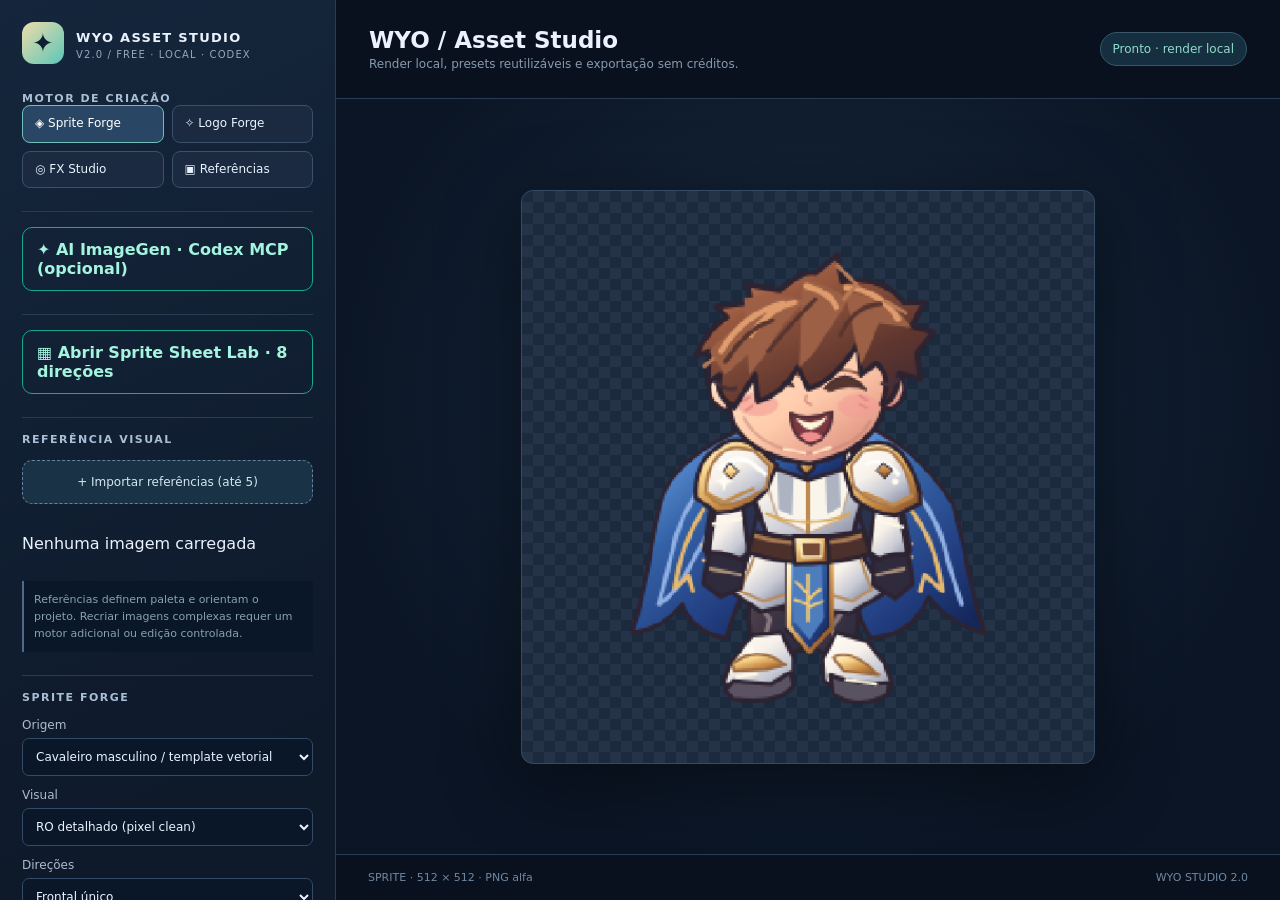
<file: WYO_Asset_Studio/index.html>
<!doctype html><html lang="pt-BR"><head><meta charset="utf-8"><meta name="viewport" content="width=device-width, initial-scale=1"><title>WYO Asset Studio v2.0</title><link rel="stylesheet" href="styles.css"></head>
<body><div class="shell">
<aside class="sidebar">
<header class="brand"><span class="brandicon">✦</span><span><b>WYO ASSET STUDIO</b><small>V2.0 / FREE · LOCAL · CODEX</small></span></header>
<p class="sectionlabel">MOTOR DE CRIAÇÃO</p>
<nav class="tabs" aria-label="Motores"><button type="button" class="active" data-tab="sprite">◈ Sprite Forge</button><button type="button" data-tab="logo">✧ Logo Forge</button><button type="button" data-tab="fx">◎ FX Studio</button><button type="button" data-tab="reference">▣ Referências</button></nav>
<section class="form-section"><a href="ai-imagegen.html" style="display:block;padding:12px 14px;border:1px solid #15a98e;border-radius:10px;color:#a4f4df;text-decoration:none;font-weight:700">✦ AI ImageGen · Codex MCP (opcional)</a></section>
<section class="form-section"><a href="sprite-sheet-lab.html" style="display:block;padding:12px 14px;border:1px solid #15a98e;border-radius:10px;color:#a4f4df;text-decoration:none;font-weight:700">▦ Abrir Sprite Sheet Lab · 8 direções</a></section>
<section class="form-section"><h3>REFERÊNCIA VISUAL</h3><label class="uploader">+ Importar referências (até 5)<input type="file" id="references" accept="image/png,image/jpeg,image/webp" multiple hidden></label><div class="ref-preview" id="refPreview"><span>Nenhuma imagem carregada</span></div><div class="note">Referências definem paleta e orientam o projeto. Recriar imagens complexas requer um motor adicional ou edição controlada.</div></section>
<section class="form-section" id="spriteFields">
<h3>SPRITE FORGE</h3>
<label>Origem<select id="spriteSource"><option value="template">Cavaleiro masculino / template vetorial</option><option value="image">Imagem recortada / pixelizada</option><option value="sheet">Montar sheet de frames importados</option></select></label>
<label>Visual<select id="spriteStyle"><option value="ro_detailed">RO detalhado (pixel clean)</option><option value="ro_classic">RO clássico (pixels maiores)</option><option value="vector">Anime clean vetorial</option></select></label>
<label>Direções<select id="directions"><option value="1">Frontal único</option><option value="4">4 direções — frames externos</option><option value="8">8 direções — frames externos</option></select></label>
<div id="frameField" hidden><label>Frames distintos na ordem do grid<input type="file" id="frames" accept="image/png,image/webp" multiple></label><small id="frameInfo">0 frames carregados</small><div class="note">1 imagem para cada ângulo. Não espelha, inventa ou duplica direções.</div></div>
<label>Recorte horizontal da referência <output id="cropLabel">Inteira</output><input id="crop" type="range" min="0" max="2" value="0" step="1"></label>
<label>Remover fundo<select id="removeBg"><option value="off">Usar alfa original</option><option value="white">Branco (tolerância)</option><option value="black">Preto (tolerância)</option></select></label>
<label>Fidelidade dos pixels<select id="pixelSize"><option value="1">Nítido · 1x</option><option value="2" selected>Detalhado · 2x</option><option value="3">Pixel Art · 3x</option><option value="4">Clássico · 4x</option></select></label>
</section>
<section class="form-section" id="logoFields" hidden><h3>LOGO FORGE</h3><label>Texto principal<input id="logoText" type="text" maxlength="26" value="World Yggdrasil"></label><label>Subtítulo<input id="logoSub" type="text" maxlength="20" value="ONLINE"></label><label>Identidade<select id="logoPreset"><option value="fantasy">Fantasia · Ouro/Esmeralda</option><option value="celestial">Celestial · Azul/Ouro</option><option value="silver">Prata · Minimalista</option></select></label><label><input id="logoMascot" type="checkbox" checked> Mascote slime</label><label><input id="logoWings" type="checkbox" checked> Ornamentos laterais</label><div class="note">Logo original por texto e formas. Para reproduzir lettering específico, importar arte vetorial editável.</div></section>
<section class="form-section" id="fxFields" hidden><h3>FX STUDIO</h3><label>Tipo de efeito<select id="fxType"><option value="rift">Fenda dimensional</option><option value="portal">Portal mágico</option><option value="rune">Selo rúnico</option></select></label><label>Intensidade<input type="range" id="fxIntensity" min="1" max="100" value="74"></label><label>Seed<input type="number" id="seed" min="1" value="27570"></label></section>
<section class="form-section" id="refFields" hidden><h3>REFERENCE LAB</h3><p class="note">Recorte visual, remoção simples de fundo e extração de cores locais. Não infere anatomia oculta nem recria automaticamente roupas, letras ou perspectivas.</p><button id="analyzeBtn" class="secondary" type="button">Analisar paleta</button><div id="swatches" class="swatches"></div></section>
<section class="form-section"><h3>EXPORTAÇÃO</h3><label>Dimensões<select id="size"><option value="256">256 × 256</option><option value="512" selected>512 × 512</option><option value="1024">1024 × 1024</option><option value="2048">2048 × 2048</option></select></label><label>Fundo<select id="background"><option value="transparent">PNG transparente</option><option value="white">Branco</option><option value="dark">Escuro</option></select></label><button class="primary" type="button" id="renderBtn">✦ Gerar prévia</button><div class="buttons"><button type="button" id="savePNG">↓ PNG</button><button type="button" id="saveProject">↓ Projeto JSON</button></div><div class="buttons"><button type="button" id="openProject">↑ Abrir JSON</button><button type="button" id="copyCodex">Copiar para Codex</button></div><input type="file" id="jsonInput" accept="application/json,.json" hidden></section>
</aside>
<main class="workspace"><header class="workspacehead"><div><h1>WYO / Asset Studio</h1><p>Render local, presets reutilizáveis e exportação sem créditos.</p></div><div class="status" id="status">Pronto para gerar</div></header><div class="canvasarea"><div class="canvaswrap"><canvas id="artboard" width="512" height="512" aria-label="Prévia do asset"></canvas></div></div><footer class="foot"><span id="desc">Sprite frontal · Ragnarok-like · PNG alfa</span><span>WYO STUDIO 2.0</span></footer></main>
</div>
<script src="scripts/template-data.js"></script><script src="scripts/engines/sprite.js"></script><script src="scripts/engines/logo.js"></script><script src="scripts/engines/fx.js"></script><script src="scripts/main.js"></script></body></html>
</file>
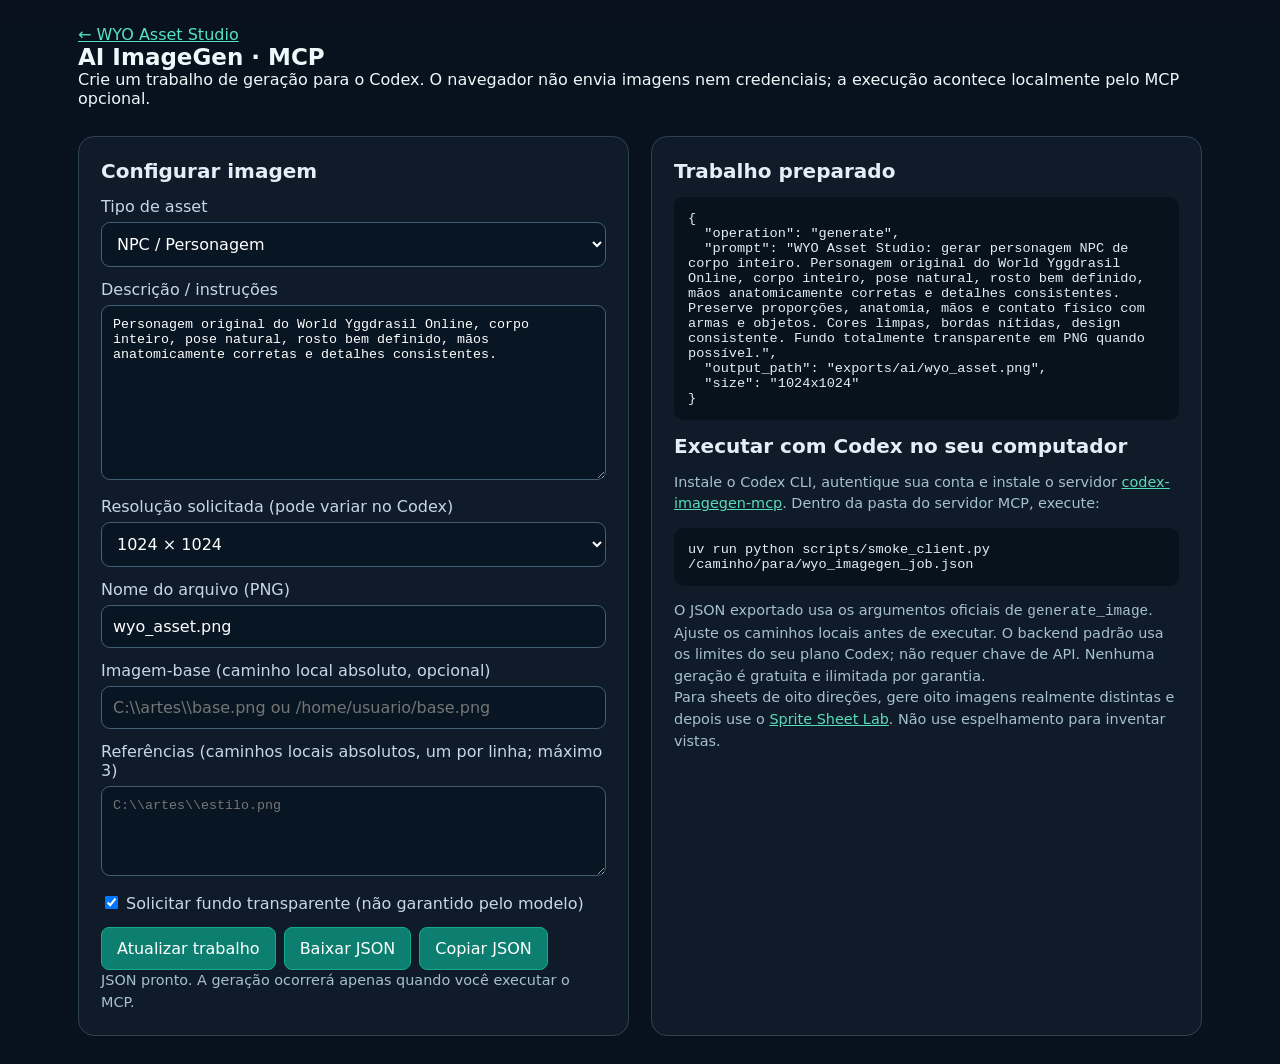
<file: WYO_Asset_Studio/ai-imagegen.html>
<!doctype html>
<html lang="pt-BR"><head><meta charset="utf-8"><meta name="viewport" content="width=device-width,initial-scale=1">
<title>WYO Asset Studio — AI ImageGen</title><link rel="stylesheet" href="styles.css">
<style>
.ai-shell{max-width:1180px;margin:auto;padding:28px;display:grid;grid-template-columns:minmax(280px,1fr) minmax(310px,1fr);gap:22px}
.ai-panel{background:#101b2a;border:1px solid #2c4253;border-radius:16px;padding:22px;color:#e3eff7}
.ai-panel h2{font-size:1.25rem;margin:0 0 14px}.ai-panel label{display:block;margin:13px 0 6px;color:#c5d8e4}
.ai-panel input,.ai-panel select,.ai-panel textarea{box-sizing:border-box;width:100%;background:#081522;border:1px solid #416073;border-radius:9px;padding:11px;color:#fff}
.ai-panel textarea{min-height:175px;resize:vertical}.ai-panel button,.ai-panel a.ai-button{display:inline-block;cursor:pointer;border-radius:8px;border:1px solid #13ac8a;background:#0d7f70;color:white;padding:11px 15px;margin:8px 8px 0 0;text-decoration:none}
.ai-panel .muted{color:#a5c0ce;font-size:.9rem;line-height:1.5}.ai-panel pre{white-space:pre-wrap;overflow-wrap:anywhere;max-height:370px;overflow:auto;background:#07121d;padding:14px;border-radius:9px;font-size:.85rem}
.ai-head{max-width:1180px;margin:25px auto 0;padding:0 28px;color:#edf8fa}.ai-head a{color:#55e2c0}
@media(max-width:780px){.ai-shell{grid-template-columns:1fr;padding:14px}.ai-head{padding:0 14px}}
</style></head><body style="background:#08121f;color:#e3eff7">
<header class="ai-head"><a href="index.html">← WYO Asset Studio</a><h1>AI ImageGen · MCP</h1><p>Crie um trabalho de geração para o Codex. O navegador não envia imagens nem credenciais; a execução acontece localmente pelo MCP opcional.</p></header>
<main class="ai-shell"><section class="ai-panel"><h2>Configurar imagem</h2>
<label for="kind">Tipo de asset</label><select id="kind"><option value="npc">NPC / Personagem</option><option value="monster">Monstro</option><option value="cutin">Cutin</option><option value="icon">Ícone</option><option value="logo">Logo</option><option value="loading">Loading</option><option value="fx">Efeito visual</option></select>
<label for="description">Descrição / instruções</label><textarea id="description" placeholder="Descreva o personagem, pose, detalhes, roupas, armas e cores..."></textarea>
<label for="size">Resolução solicitada (pode variar no Codex)</label><select id="size"><option value="1024x1024">1024 × 1024</option><option value="1536x1024">1536 × 1024</option><option value="1024x1536">1024 × 1536</option></select>
<label for="filename">Nome do arquivo (PNG)</label><input id="filename" value="wyo_asset.png" maxlength="90">
<label for="base">Imagem-base (caminho local absoluto, opcional)</label><input id="base" placeholder="C:\\artes\\base.png ou /home/usuario/base.png">
<label for="refs">Referências (caminhos locais absolutos, um por linha; máximo 3)</label><textarea id="refs" style="min-height:90px" placeholder="C:\\artes\\estilo.png"></textarea>
<label><input type="checkbox" id="transparent" checked style="width:auto"> Solicitar fundo transparente (não garantido pelo modelo)</label>
<button type="button" id="build">Atualizar trabalho</button><button type="button" id="save">Baixar JSON</button><button type="button" id="copy">Copiar JSON</button>
<p class="muted" id="message" role="status" aria-live="polite">Nenhum arquivo é enviado ou gerado automaticamente.</p></section>
<section class="ai-panel"><h2>Trabalho preparado</h2><pre id="preview"></pre>
<h2>Executar com Codex no seu computador</h2>
<p class="muted">Instale o Codex CLI, autentique sua conta e instale o servidor <a href="https://github.com/vitorvls/codex-imagegen-mcp" target="_blank" rel="noopener noreferrer" style="color:#59dcb9">codex-imagegen-mcp</a>. Dentro da pasta do servidor MCP, execute:</p>
<pre>uv run python scripts/smoke_client.py /caminho/para/wyo_imagegen_job.json</pre>
<p class="muted">O JSON exportado usa os argumentos oficiais de <code>generate_image</code>. Ajuste os caminhos locais antes de executar. O backend padrão usa os limites do seu plano Codex; não requer chave de API. Nenhuma geração é gratuita e ilimitada por garantia.</p>
<p class="muted">Para sheets de oito direções, gere oito imagens realmente distintas e depois use o <a href="sprite-sheet-lab.html" style="color:#59dcb9">Sprite Sheet Lab</a>. Não use espelhamento para inventar vistas.</p>
</section></main>
<script>
(function(){'use strict';
const $=id=>document.getElementById(id),kinds={npc:'personagem NPC de corpo inteiro',monster:'monstro de corpo inteiro',cutin:'cutin de personagem',icon:'ícone de item',logo:'logotipo original',loading:'ilustração de tela de carregamento',fx:'efeito visual'};
function args(){const name=$('filename').value.trim();if(!/^[a-zA-Z0-9_-]+\.png$/.test(name))throw Error('Use um nome simples terminado em .png, sem pastas.');const ref=$('refs').value.split(/\r?\n/).map(s=>s.trim()).filter(Boolean);if(ref.length>3)throw Error('Máximo: três referências.');const prompt=$('description').value.trim();if(!prompt)throw Error('Descreva o asset antes de exportar.');return {operation:'generate',prompt:'WYO Asset Studio: gerar '+kinds[$('kind').value]+'. '+prompt+' Preserve proporções, anatomia, mãos e contato físico com armas e objetos. Cores limpas, bordas nítidas, design consistente. '+($('transparent').checked?'Fundo totalmente transparente em PNG quando possível.':'Usar o fundo descrito.'),output_path:'exports/ai/'+name,size:$('size').value,...($('base').value.trim()?{base_image:$('base').value.trim()}:{}),...(ref.length?{reference_images:ref}:{})};}
function update(){try{const payload=args();$('preview').textContent=JSON.stringify(payload,null,2);$('message').textContent='JSON pronto. A geração ocorrerá apenas quando você executar o MCP.';return payload}catch(e){$('preview').textContent='';$('message').textContent=e.message;return null}}
$('build').onclick=update;
$('save').onclick=()=>{const payload=update();if(!payload)return;const blob=new Blob([JSON.stringify(payload,null,2)],{type:'application/json'}),url=URL.createObjectURL(blob),a=document.createElement('a');a.href=url;a.download='wyo_imagegen_job.json';document.body.append(a);a.click();a.remove();setTimeout(()=>URL.revokeObjectURL(url),2000)};
$('copy').onclick=async()=>{const payload=update();if(!payload)return;try{await navigator.clipboard.writeText(JSON.stringify(payload,null,2));$('message').textContent='JSON copiado.'}catch(e){$('message').textContent='Não foi possível copiar; use Baixar JSON.'}};
$('description').value='Personagem original do World Yggdrasil Online, corpo inteiro, pose natural, rosto bem definido, mãos anatomicamente corretas e detalhes consistentes.';
update();
})();
</script></body></html>
</file>
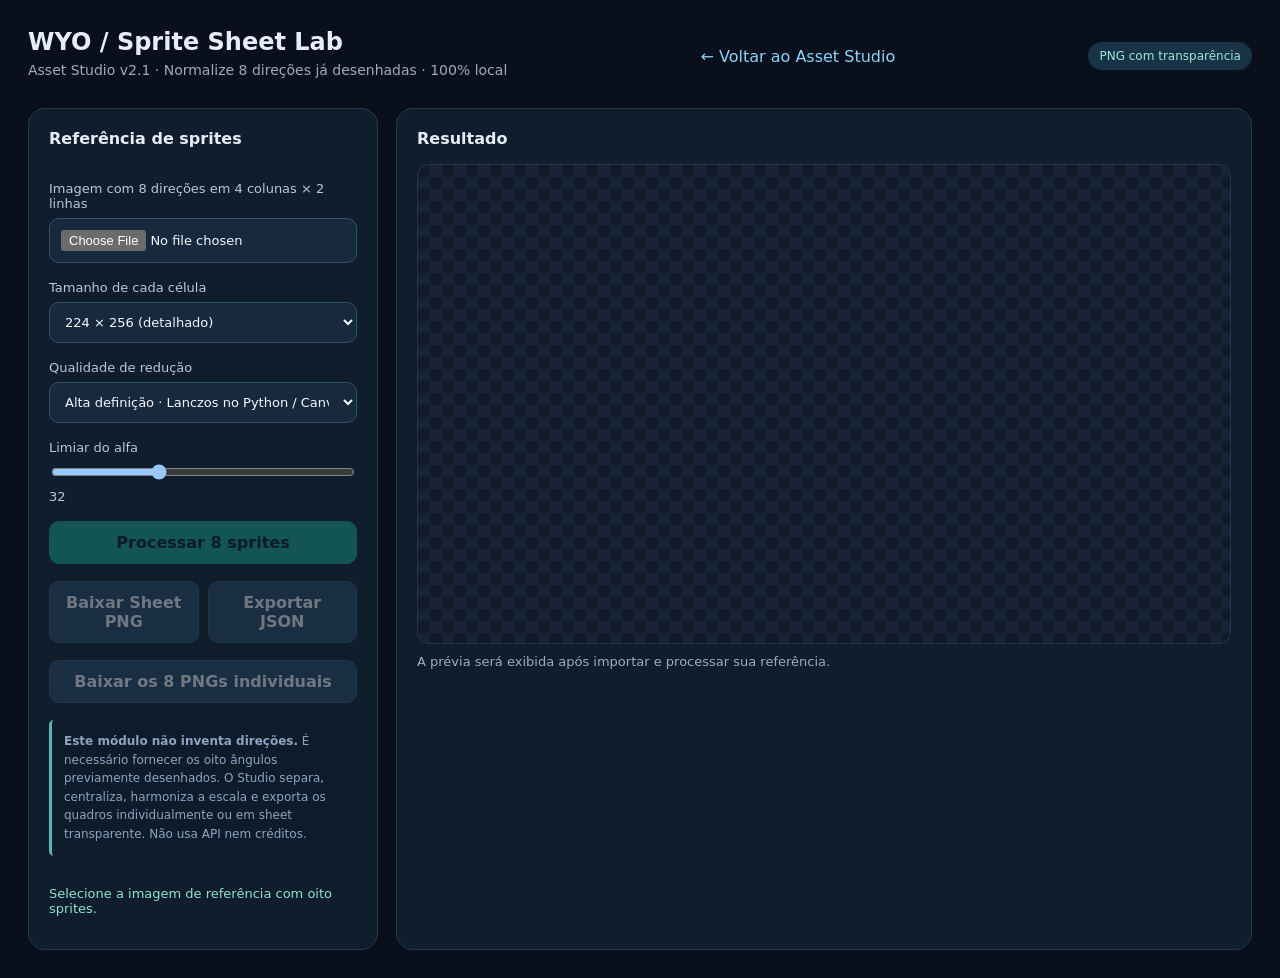
<file: WYO_Asset_Studio/sprite-sheet-lab.html>
<!doctype html>
<html lang="pt-BR">
<head>
<meta charset="utf-8"><meta name="viewport" content="width=device-width,initial-scale=1">
<title>WYO Asset Studio v2.1 — Sprite Sheet Lab</title>
<style>
:root{font-family:Inter,system-ui,'Segoe UI',sans-serif;color:#e7edf8;background:#0a101b;color-scheme:dark}
*{box-sizing:border-box}body{margin:0}button,input,select{font:inherit}a{color:#88d3fd;text-decoration:none}
.wrap{max-width:1500px;margin:auto;padding:28px}.top{display:flex;align-items:center;justify-content:space-between;gap:15px;margin-bottom:24px}.top p{color:#9cacbe;margin:6px 0;font-size:14px}h1{font-size:24px;margin:0}h2{font-size:16px;margin:0 0 16px}.pill{padding:7px 11px;border-radius:20px;background:#183345;color:#9de7d8;font-size:12px}
.columns{display:grid;grid-template-columns:minmax(280px,350px) minmax(0,1fr);gap:18px}.panel{background:#101d2d;border:1px solid #263a4e;border-radius:17px;padding:20px}.controls{display:grid;gap:17px}.field{display:grid;gap:7px;font-size:13px;color:#b9c7dc}.field input[type=file],.field select{width:100%;background:#17293c;border:1px solid #36506a;border-radius:10px;padding:11px;color:#f5f8ff}.btn{background:#284765;border:1px solid #3d5a74;border-radius:10px;color:#fff;padding:11px 13px;cursor:pointer;font-weight:650}.btn.primary{background:#15a98e;border-color:#15a98e;color:#061b1c}.btn:disabled{opacity:.4;cursor:not-allowed}.buttons{display:grid;grid-template-columns:1fr 1fr;gap:9px}.note{color:#8fa4bf;font-size:12px;line-height:1.55;background:#0d1b2b;padding:12px;border-left:3px solid #58b4b5;border-radius:5px}.previewZone{background:#111a29;border-radius:12px;min-height:360px;display:grid;place-items:center;overflow:auto;border:1px solid #22354a;padding:16px;background-image:linear-gradient(45deg,#192337 25%,transparent 25%),linear-gradient(-45deg,#192337 25%,transparent 25%),linear-gradient(45deg,transparent 75%,#192337 75%),linear-gradient(-45deg,transparent 75%,#192337 75%);background-size:24px 24px;background-position:0 0,0 12px,12px -12px,-12px 0}canvas{max-width:100%;height:auto;image-rendering:auto}.frameGrid{display:grid;grid-template-columns:repeat(4,minmax(0,1fr));gap:8px;margin-top:14px}.frameGrid .frame{background:#132237;border-radius:10px;padding:5px 5px 8px;text-align:center;font-size:11px;color:#9eb0c3}.frame canvas{max-width:100%;display:block;margin:auto}.status{color:#8fe5cd;font-size:13px;min-height:20px}.muted{color:#9dacbf;font-size:13px;margin:10px 0 0}@media(max-width:850px){.columns{grid-template-columns:1fr}.wrap{padding:13px}.top{flex-wrap:wrap}.frameGrid{grid-template-columns:repeat(2,minmax(0,1fr))}}
</style>
</head>
<body><div class="wrap">
<div class="top"><div><h1>WYO / Sprite Sheet Lab</h1><p>Asset Studio v2.1 · Normalize 8 direções já desenhadas · 100% local</p></div><a href="index.html">← Voltar ao Asset Studio</a><span class="pill">PNG com transparência</span></div>
<div class="columns">
<aside class="panel controls">
<h2>Referência de sprites</h2>
<label class="field">Imagem com 8 direções em 4 colunas × 2 linhas<input id="source" type="file" accept="image/png,image/webp,image/jpeg"></label>
<label class="field">Tamanho de cada célula<select id="tile"><option value="192x240">192 × 240</option><option value="224x256" selected>224 × 256 (detalhado)</option><option value="256x320">256 × 320</option></select></label>
<label class="field">Qualidade de redução<select id="quality"><option value="high" selected>Alta definição · Lanczos no Python / Canvas no navegador</option><option value="pixel">Pixel art · pixels definidos</option></select></label>
<label class="field">Limiar do alfa<input id="alpha" type="range" min="1" max="90" step="1" value="32"><output id="alphaOut">32</output></label>
<button class="btn primary" id="generate" disabled>Processar 8 sprites</button>
<div class="buttons"><button class="btn" id="saveSheet" disabled>Baixar Sheet PNG</button><button class="btn" id="saveJSON" disabled>Exportar JSON</button></div>
<button class="btn" id="downloadFrames" disabled>Baixar os 8 PNGs individuais</button>
<div class="note"><strong>Este módulo não inventa direções.</strong> É necessário fornecer os oito ângulos previamente desenhados. O Studio separa, centraliza, harmoniza a escala e exporta os quadros individualmente ou em sheet transparente. Não usa API nem créditos.</div>
<p class="status" id="status">Selecione a imagem de referência com oito sprites.</p>
</aside>
<section class="panel"><h2>Resultado</h2><div class="previewZone"><canvas id="result" width="896" height="512"></canvas></div><p class="muted" id="info">A prévia será exibida após importar e processar sua referência.</p><div class="frameGrid" id="frames"></div></section>
</div></div>
<script>
'use strict';
const $=id=>document.getElementById(id);let input=null, generated=[], meta=null;
const labels=['Frente','Diagonal frente esquerda','Lado esquerdo','Diagonal trás esquerda','Trás','Diagonal trás direita','Lado direito','Diagonal frente direita'];
const tr=document.createElement('canvas'); const tctx=tr.getContext('2d',{willReadFrequently:true});
function status(msg){$('status').textContent=msg}
$('alpha').addEventListener('input',()=>{$('alphaOut').value=$('alpha').value});
$('source').addEventListener('change',async e=>{
 const file=e.target.files?.[0];if(!file)return;
 try{const im=new Image();const url=URL.createObjectURL(file);await new Promise((ok,no)=>{im.onload=ok;im.onerror=no;im.src=url});
 input=im;tr.width=im.naturalWidth;tr.height=im.naturalHeight;tctx.clearRect(0,0,tr.width,tr.height);tctx.drawImage(im,0,0);URL.revokeObjectURL(url);$('generate').disabled=false;status('Referência carregada: '+file.name)}catch{status('Não foi possível abrir a referência.')} });
function smooth(a,index){let v=0;for(let j=-2;j<=2;j++)v+=a[Math.max(0,Math.min(a.length-1,index+j))];return v}
function findCut(profile,target,search){const a=Math.max(2,target-search),b=Math.min(profile.length-3,target+search);let min=Infinity;for(let x=a;x<=b;x++)min=Math.min(min,smooth(profile,x));let groups=[],from=null;for(let x=a;x<=b+1;x++){const zero=x<=b && smooth(profile,x)<=min+.001;if(zero&&from===null)from=x;if(!zero&&from!==null){groups.push(Math.round((from+x-1)/2));from=null}}return groups.reduce((best,x)=>Math.abs(x-target)<Math.abs(best-target)?x:best,target)}
function projections(data,w,h,axis,rect,thr){const [x0,y0,x1,y1]=rect;const n=axis==='x'?w:h,proj=new Float64Array(n);for(let y=y0;y<y1;y++)for(let x=x0;x<x1;x++)if(data[(y*w+x)*4+3]>thr)proj[axis==='x'?x:y]++;return proj}
function nonemptyAlpha(data,srcW,rect,threshold){let minx=Infinity,miny=Infinity,maxx=-1,maxy=-1;const [x0,y0,x1,y1]=rect;for(let y=y0;y<y1;y++)for(let x=x0;x<x1;x++)if(data[(y*srcW+x)*4+3]>threshold){minx=Math.min(minx,x);miny=Math.min(miny,y);maxx=Math.max(maxx,x);maxy=Math.max(maxy,y)}if(maxx<0)throw Error('Um dos quadros está vazio.');return [Math.max(x0,minx-2),Math.max(y0,miny-2),Math.min(x1,maxx+3),Math.min(y1,maxy+3)]}
function createCanvas(w,h){const c=document.createElement('canvas');c.width=w;c.height=h;return c}
function saveData(data,name){const a=document.createElement('a');a.href=data;a.download=name;document.body.appendChild(a);a.click();a.remove()}
function reset(){generated=[];meta=null;$('frames').replaceChildren();for(let b of ['saveSheet','saveJSON','downloadFrames'])$(b).disabled=true}
function generate(){if(!input)return;reset();try{
 const w=tr.width,h=tr.height,px=tctx.getImageData(0,0,w,h).data,thr=+$('alpha').value,[tileW,tileH]=$('tile').value.split('x').map(Number),quality=$('quality').value;
 const yp=projections(px,w,h,'y',[0,0,w,h],thr),ycut=findCut(yp,Math.round(h/2),Math.round(h/10)),yb=[0,ycut,h];
 const sheet=$('result');sheet.width=tileW*4;sheet.height=tileH*2;let c=sheet.getContext('2d');c.clearRect(0,0,sheet.width,sheet.height);let records=[];
 for(let row=0;row<2;row++){
  const yy0=yb[row],yy1=yb[row+1],xp=projections(px,w,h,'x',[0,yy0,w,yy1],thr),xb=[0];for(let j=1;j<4;j++)xb.push(findCut(xp,Math.round(j*w/4),Math.round(w/20)));xb.push(w);
  for(let col=0;col<4;col++){
   const i=row*4+col,b=nonemptyAlpha(px,w,[xb[col],yy0,xb[col+1],yy1],12),bw=b[2]-b[0],bh=b[3]-b[1],scale=Math.min((tileW-18)/bw,(tileH-16)/bh),dw=Math.max(1,Math.floor(bw*scale)),dh=Math.max(1,Math.floor(bh*scale));
   const cell=createCanvas(tileW,tileH),cc=cell.getContext('2d');cc.imageSmoothingEnabled=quality==='high';cc.imageSmoothingQuality='high';let ox=Math.floor((tileW-dw)/2),oy=tileH-8-dh;
   if(quality==='pixel'){const s=createCanvas(Math.max(1,Math.floor(dw/2)),Math.max(1,Math.floor(dh/2)));s.getContext('2d').drawImage(tr,...b.slice(0,2),bw,bh,0,0,s.width,s.height);cc.imageSmoothingEnabled=false;cc.drawImage(s,ox,oy,dw,dh)}
   else cc.drawImage(tr,b[0],b[1],bw,bh,ox,oy,dw,dh);
   c.drawImage(cell,col*tileW,row*tileH);generated.push(cell);
   records.push({index:i+1,direction:labels[i],source_bbox:b,sheet_cell:[col,row],size:[tileW,tileH]});
   const wrapper=document.createElement('div');wrapper.className='frame';wrapper.appendChild(cell);let caption=document.createElement('span');caption.textContent=(i+1)+' · '+labels[i];wrapper.appendChild(caption);$('frames').appendChild(wrapper)
  }
 }
 meta={format:'WYO-ASSET-STUDIO',version:2,module:'sprite-sheet-lab',operation:'extract_normalize_existing_frames',rows:2,columns:4,background:'transparent',dimensions:[sheet.width,sheet.height],reference:'Local image supplied by user; original viewpoints not generated by this module',frames:records};
 ['saveSheet','saveJSON','downloadFrames'].forEach(id=>$(id).disabled=false);
 $('info').textContent=`${sheet.width} × ${sheet.height} · 8 imagens, 2 linhas × 4 colunas · PNG RGBA`;
 status('Processamento concluído pelo WYO Asset Studio.');
 }catch(e){reset();status('Erro: '+e.message)}}
$('generate').addEventListener('click',generate);
$('saveSheet').addEventListener('click',()=>saveData($('result').toDataURL('image/png'),'WYO_NPC_8_Direcoes.png'));
$('saveJSON').addEventListener('click',()=>{const blob=new Blob([JSON.stringify(meta,null,2)],{type:'application/json'});const url=URL.createObjectURL(blob);saveData(url,'WYO_sprite_sheet_project.json');setTimeout(()=>URL.revokeObjectURL(url),1500)});
$('downloadFrames').addEventListener('click',()=>{generated.forEach((canvas,i)=>setTimeout(()=>saveData(canvas.toDataURL('image/png'),String(i+1).padStart(2,'0')+'_'+labels[i].toLowerCase().replaceAll(' ','_')+'.png'),i*250))});
</script>
</body></html>
</file>
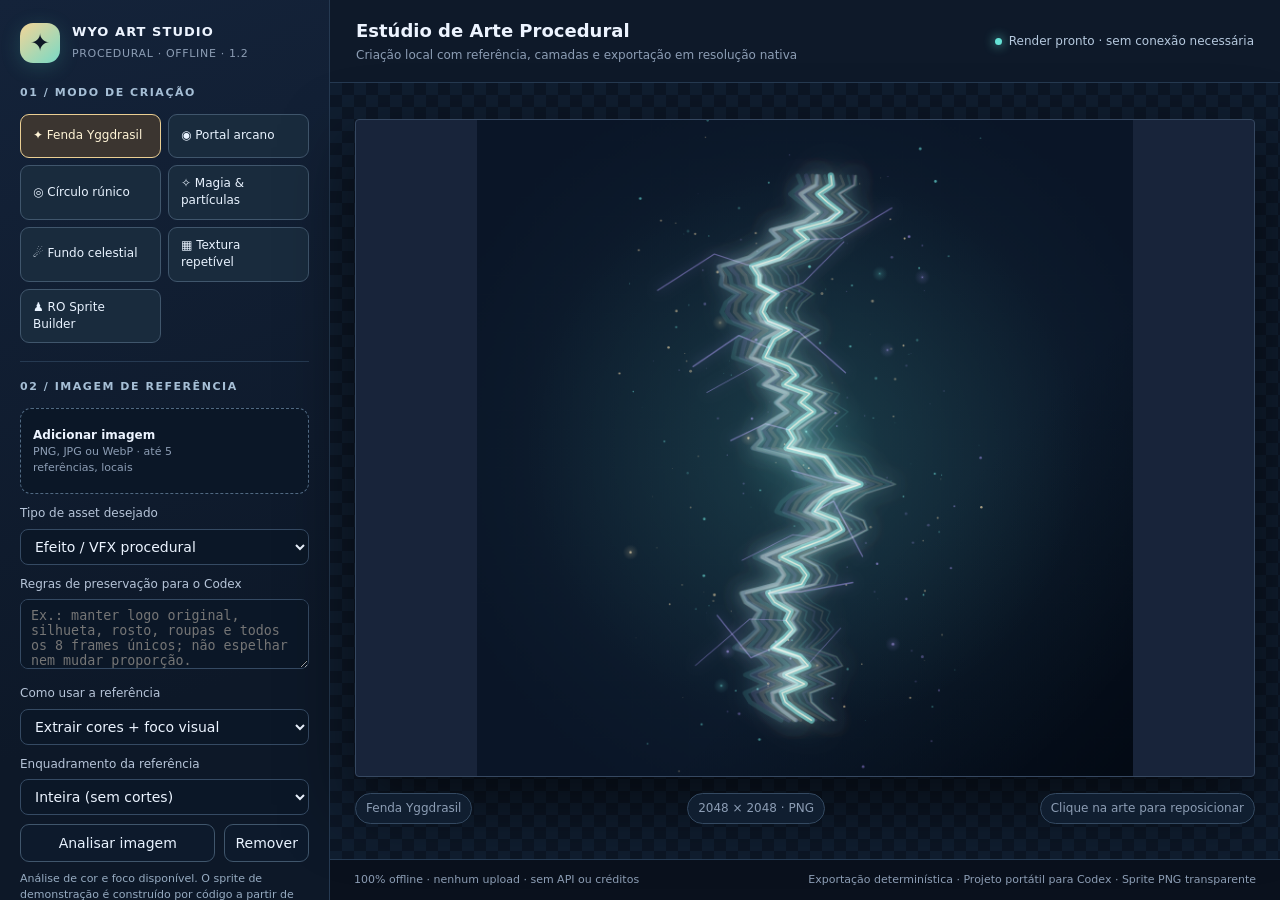
<file: WYO_Procedural_Studio/gerador.html>
<!DOCTYPE html>
<html lang="pt-BR">
<head>
<meta charset="utf-8"><meta name="viewport" content="width=device-width,initial-scale=1">
<title>WYO Procedural Art Studio</title>
<style>
:root{color-scheme:dark;--bg:#0a111d;--panel:#111c2c;--panel2:#172437;--line:#263a52;--muted:#8c9db4;--text:#edf4ff;--gold:#eccb87;--teal:#65e1d5}
*{box-sizing:border-box}body{margin:0;background:var(--bg);font:14px/1.45 Inter,system-ui,Segoe UI,Arial,sans-serif;color:var(--text)}button,input,select{font:inherit}button{cursor:pointer}button:focus-visible,input:focus-visible,select:focus-visible{outline:2px solid var(--teal);outline-offset:2px}
.app{display:grid;grid-template-columns:minmax(290px,330px) minmax(0,1fr);min-height:100vh}
.sidebar{padding:23px 20px 28px;background:linear-gradient(160deg,#14233a,#0d1828 75%);border-right:1px solid var(--line);height:100vh;overflow:auto}
.brand{display:flex;align-items:center;gap:12px;margin-bottom:22px}.brandmark{display:grid;place-items:center;width:40px;height:40px;border-radius:13px;color:#0e1826;font-size:24px;background:linear-gradient(140deg,#f3d597,#78d9c5);box-shadow:0 4px 20px #50ccb533}
.brand strong{display:block;letter-spacing:.08em;font-size:13px}.brand small{color:var(--muted);font-size:11px;letter-spacing:.06em}
.section{border-top:1px solid var(--line);padding-top:17px;margin-top:18px}.section h3{font-size:11px;letter-spacing:.14em;color:#a6bfd6;margin:0 0 13px;text-transform:uppercase}
label.field{display:block;color:#b6c4d8;font-size:12px;margin:11px 0 6px}.row{display:flex;align-items:center;gap:9px}.row>*{min-width:0}
select,textarea,input[type=number],input[type=text]{width:100%;min-height:36px;background:#0b1727;color:#ecf4ff;border:1px solid #354a63;border-radius:8px;padding:8px 10px}textarea{resize:vertical;min-height:70px}input[type=range]{width:100%;accent-color:var(--teal)}input[type=color]{width:100%;height:35px;cursor:pointer;background:none;border:1px solid #354a63;border-radius:7px;padding:3px}
.control{display:grid;grid-template-columns:1fr 40px;gap:8px;align-items:center;margin-top:10px}.control span{font-size:12px;color:#c3d1e1}.control output{font-size:12px;text-align:right;color:var(--gold);font-variant-numeric:tabular-nums}.control input{grid-column:1/-1;margin-top:-3px}
button{border:1px solid #40566c;background:#192b3d;color:#e9f3ff;border-radius:9px;padding:9px 12px;transition:.16s}button:hover{background:#274158;border-color:#7cb4b8}.primary{background:linear-gradient(120deg,#c5a767,#f2d69b);border-color:#f8dc9e;color:#162036;font-weight:750}.primary:hover{background:linear-gradient(120deg,#dec183,#ffe9bb)}.ghost{background:#0d1a2c}.mini{padding:8px 10px;white-space:nowrap}
.presetgrid{display:grid;grid-template-columns:repeat(2,1fr);gap:7px}.preset{min-height:44px;text-align:left;font-size:12px}.preset.active{border-color:#ebcf93;background:#3b3530;color:#fff4d6}
.refbox{position:relative;border:1px dashed #506982;border-radius:11px;background:#0b1727;min-height:86px;padding:12px;display:flex;gap:10px;align-items:center;cursor:pointer}.refbox:hover{border-color:var(--teal)}.refbox img{width:64px;height:58px;object-fit:contain;border-radius:5px;background:#1c2d42}.refbox strong{display:block;font-size:12px}.refbox small{color:var(--muted);font-size:11px;display:block;word-break:break-word;max-width:175px}.refbox input{position:absolute;inset:0;opacity:0;cursor:pointer;width:100%}
.swatches{display:grid;grid-template-columns:repeat(4,1fr);gap:9px}.swatches span{display:block;text-align:center;color:#b4c8dd;font-size:10px;margin-top:3px}.notice{color:#96abc1;font-size:11px;margin:9px 0 0}.sideactions{display:grid;gap:8px;margin-top:19px}.sideactions .row>*{flex:1}
.main{display:flex;flex-direction:column;min-width:0;min-height:100vh}.topbar{display:flex;flex-wrap:wrap;gap:16px;align-items:center;justify-content:space-between;border-bottom:1px solid var(--line);padding:18px 26px;background:#0e1929}.topbar h1{font-size:18px;margin:0;font-weight:620}.topbar p{font-size:12px;margin:3px 0 0;color:var(--muted)}.status{display:flex;align-items:center;gap:7px;color:#b6c9de;font-size:12px}.dot{width:7px;height:7px;border-radius:50%;background:var(--teal);box-shadow:0 0 11px var(--teal)}
.workspace{flex:1;display:flex;flex-direction:column;align-items:center;justify-content:center;padding:25px;gap:16px;background-image:linear-gradient(45deg,#0c1625 25%,transparent 25%),linear-gradient(-45deg,#0c1625 25%,transparent 25%),linear-gradient(45deg,transparent 75%,#0c1625 75%),linear-gradient(-45deg,transparent 75%,#0c1625 75%);background-size:24px 24px;background-position:0 0,0 12px,12px -12px,-12px 0;background-color:#101e30}
.artframe{width:min(100%,1080px);display:grid;place-items:center;min-height:200px;max-height:calc(100vh - 240px);box-shadow:0 28px 70px #0009;border:1px solid #364861;overflow:hidden;border-radius:4px;background:#18243a}
canvas{width:100%;max-height:calc(100vh - 244px);object-fit:contain;display:block;cursor:crosshair;touch-action:manipulation}
.workbottom{width:min(100%,1080px);display:flex;justify-content:space-between;flex-wrap:wrap;gap:8px;color:var(--muted);font-size:12px}.badge{display:inline-flex;align-items:center;gap:6px;padding:6px 10px;border:1px solid #344961;background:#101e30;border-radius:20px}
.footer{padding:12px 24px;border-top:1px solid var(--line);color:var(--muted);font-size:11px;display:flex;justify-content:space-between;gap:12px}
@media(max-width:780px){.app{display:block}.sidebar{height:auto;overflow:visible}.main{min-height:65vh}.workspace{padding:15px}.artframe,canvas{max-height:72vh}.topbar{padding:16px}}
</style>
</head>
<body>
<div class="app">
 <aside class="sidebar">
  <div class="brand"><div class="brandmark">✦</div><div><strong>WYO ART STUDIO</strong><small>PROCEDURAL · OFFLINE · 1.2</small></div></div>
  <div class="section" style="border-top:0;padding-top:0;margin-top:0"><h3>01 / Modo de criação</h3>
   <div class="presetgrid" id="presets">
    <button class="preset active" data-mode="rift">✦ Fenda Yggdrasil</button><button class="preset" data-mode="portal">◉ Portal arcano</button>
    <button class="preset" data-mode="rune">◎ Círculo rúnico</button><button class="preset" data-mode="magic">✧ Magia & partículas</button>
    <button class="preset" data-mode="celestial">☄ Fundo celestial</button><button class="preset" data-mode="texture">▦ Textura repetível</button>
    <button class="preset" data-mode="spritebuilder">♟ RO Sprite Builder</button>
   </div>
  </div>
  <div class="section"><h3>02 / Imagem de referência</h3>
   <div class="refbox"><img id="refThumb" alt="Miniatura de referência" hidden><div><strong id="refTitle">Adicionar imagem</strong><small id="refSubtitle">PNG, JPG ou WebP · até 5 referências, locais</small></div><input id="refInput" type="file" accept="image/png,image/jpeg,image/webp" multiple></div>
   <label class="field" for="assetType">Tipo de asset desejado</label><select id="assetType"><option value="effect">Efeito / VFX procedural</option><option value="background">Background / Loading</option><option value="texture">Textura / Material</option><option value="character">Ilustração / Personagem</option><option value="monster">Monstro / MVP</option><option value="sprite">Sprite sheet / NPC</option><option value="logo">Logo / Ícone original</option><option value="interface">Interface de site / Jogo</option></select>
   <div id="spriteOptions" class="section" style="margin-top:14px;padding-top:14px"><h3>Sprite / Personagem</h3>
    <label class="field" for="spriteMode">Formato do sprite</label><select id="spriteMode"><option value="front_single">Frontal único</option><option value="sheet_2x4">Sheet 2×4 · 8 direções</option><option value="idle_6">Idle 6 imagens</option><option value="npc_single">NPC único</option><option value="mvp_single">MVP corpo inteiro</option></select>
    <label class="field" for="subjectTarget">Alvo da referência</label><select id="subjectTarget"><option value="male">Personagem masculino</option><option value="female">Personagem feminino</option><option value="subject_1">Personagem 1</option><option value="subject_2">Personagem 2</option><option value="manual">Seleção manual / descrever nas instruções</option></select>
    <label class="field" for="styleProfile">Perfil visual</label><select id="styleProfile"><option value="ro_classic">Ragnarok Online clássico</option><option value="ro_detailed">Ragnarok Online detalhado</option><option value="ro_anime_clean">Ragnarok anime clean</option></select>
    <label class="field" for="spriteBg">Saída do sprite</label><select id="spriteBg"><option value="transparent">PNG sem fundo</option><option value="white">PNG fundo branco</option></select>
   </div>
   <label class="field" for="instructions">Regras de preservação para o Codex</label><textarea id="instructions" placeholder="Ex.: manter logo original, silhueta, rosto, roupas e todos os 8 frames únicos; não espelhar nem mudar proporção."></textarea>
   <label class="field" for="refMode">Como usar a referência</label><select id="refMode"><option value="palette">Extrair cores + foco visual</option><option value="composite">Preservar imagem + adicionar efeito</option><option value="none">Ignorar imagem no resultado</option></select>
   <label class="field" for="refFit">Enquadramento da referência</label><select id="refFit"><option value="contain">Inteira (sem cortes)</option><option value="cover">Preencher (pode cortar bordas)</option></select>
   <div class="row" style="margin-top:9px"><button id="extract" class="mini ghost" style="flex:1">Analisar imagem</button><button id="removeRef" class="mini ghost">Remover</button></div>
   <p class="notice">Análise de cor e foco disponível. O sprite de demonstração é construído por código a partir de um modelo frontal, não converte automaticamente qualquer referência.</p>
  </div>
  <div class="section"><h3>03 / Identidade de cores</h3>
   <label class="field" for="theme">Paleta inicial</label><select id="theme"><option value="wyoDark">WYO Celestial Dark</option><option value="wyoLight">WYO Aventura Light</option><option value="emerald">Esmeralda mística</option><option value="violet">Fenda violeta</option><option value="fire">World Boss / Fogo</option><option value="reference">Da referência</option></select>
   <div class="swatches" style="margin-top:13px"><div><input type="color" id="c0" value="#0a1527"><span>Fundo</span></div><div><input type="color" id="c1" value="#62ded3"><span>Principal</span></div><div><input type="color" id="c2" value="#9a7ee7"><span>Secundária</span></div><div><input type="color" id="c3" value="#f6d695"><span>Brilho</span></div></div>
  </div>
  <div class="section"><h3>04 / Renderização</h3>
   <label class="field" for="size">Resolução do arquivo final</label><select id="size"><option value="128x128">128 × 128 · Pixel VFX</option><option value="256x256">256 × 256 · Sprite</option><option value="512x512">512 × 512 · Ícone / textura</option><option value="1024x1024">1024 × 1024 · Asset</option><option selected value="2048x2048">2048 × 2048 · Alta definição</option><option value="1920x1080">1920 × 1080 · Loading / Banner</option><option value="2560x1440">2560 × 1440 · Banner QHD</option><option value="4096x4096">4096 × 4096 · 4K quadrado</option></select>
   <label class="field" for="bg">Fundo na exportação</label><select id="bg"><option value="dark">Escuro degradê</option><option value="light">Claro degradê</option><option value="transparent">Transparente (PNG)</option></select>
   <div class="control"><span>Intensidade</span><output id="ovIntensity">78%</output><input id="intensity" type="range" min="10" max="100" value="78"></div>
   <div class="control"><span>Quantidade de detalhes</span><output id="ovDetail">2</output><input id="detail" type="range" min="1" max="3" value="2" step="1"></div>
   <div class="control"><span>Brilho</span><output id="ovGlow">70%</output><input id="glow" type="range" min="0" max="100" value="70"></div>
   <div class="control"><span>Rotação do efeito</span><output id="ovRotation">0°</output><input id="rotation" type="range" min="-180" max="180" value="0"></div>
   <label class="field" for="seed">Seed reproduzível</label><div class="row"><input id="seed" type="number" step="1" min="1" max="4294967295" value="27570"><button id="randomSeed" title="Nova semente" class="mini">↻</button></div>
  </div>
  <div class="sideactions"><button id="generate" class="primary">✦ Gerar nova variação</button><div class="row"><button id="export" class="ghost">↓ Exportar PNG</button><button id="saveProject" class="ghost">↓ Projeto JSON</button></div><div class="row"><button id="loadProject" class="ghost">↑ Abrir projeto</button><button id="copySpec" class="ghost">Copiar para Codex</button></div><input id="projectInput" type="file" accept="application/json,.json" hidden></div>
 </aside>
 <main class="main"><header class="topbar"><div><h1>Estúdio de Arte Procedural</h1><p>Criação local com referência, camadas e exportação em resolução nativa</p></div><div class="status"><i class="dot"></i><span id="status">Render pronto · sem conexão necessária</span></div></header>
  <div class="workspace"><div class="artframe"><canvas id="preview" width="960" height="960" aria-label="Prévia da arte procedural; clique para alterar o centro do efeito"></canvas></div><div class="workbottom"><div class="badge" id="modeLabel">Fenda Yggdrasil</div><div class="badge" id="sizeLabel">2048 × 2048 · PNG</div><div class="badge">Clique na arte para reposicionar</div></div></div>
  <footer class="footer"><span>100% offline · nenhum upload · sem API ou créditos</span><span>Exportação determinística · Projeto portátil para Codex · Sprite PNG transparente</span></footer>
 </main>
</div>
<script>
'use strict';
const $=id=>document.getElementById(id);
const TAU=Math.PI*2;
const THEMES={
 wyoDark:['#0a1527','#62ded3','#9a7ee7','#f6d695'],
 wyoLight:['#f7f1e2','#46a497','#4f80bc','#f0ba5c'],
 emerald:['#071b19','#3ee9b0','#54a8e2','#ddffd0'],
 violet:['#120d28','#ac7df8','#ef74d2','#fff2ba'],
 fire:['#160e14','#ff824d','#ffcf58','#fff3c8']
};
const LABEL={rift:'Fenda Yggdrasil',portal:'Portal arcano',rune:'Círculo rúnico',magic:'Magia & partículas',celestial:'Fundo celestial',texture:'Textura repetível',spritebuilder:'RO Sprite Builder'};
const state={mode:'rift',seed:27570,size:'2048x2048',bg:'dark',intensity:.78,detail:2,glow:.70,rotation:0,cx:.5,cy:.5,refMode:'palette',refFit:'contain',theme:'wyoDark',colors:[...THEMES.wyoDark],referenceData:null,referenceName:null,additionalReferences:[],assetType:'effect',instructions:'',spriteMode:'front_single',subjectTarget:'male',styleProfile:'ro_classic',spriteBg:'transparent'};
let imageRef=null,refPalette=null,refFocus=null,framePending=false,rendering=false;
function clamp(x,a=0,b=1){return Math.max(a,Math.min(b,x))}
function rng(seed){let s=(seed>>>0)||1;return()=>{s^=s<<13;s^=s>>>17;s^=s<<5;return (s>>>0)/4294967296}}
function rand(r,a,b){return a+(b-a)*r()}
function rgba(h,a){const k=h.replace('#','');return `rgba(${parseInt(k.slice(0,2),16)},${parseInt(k.slice(2,4),16)},${parseInt(k.slice(4,6),16)},${clamp(a)})`}
function toRgb(h){let k=h.replace('#','');return [0,2,4].map(i=>parseInt(k.slice(i,i+2),16))}
function toHex(rgb){return '#'+rgb.map(v=>Math.round(clamp(v,0,255)).toString(16).padStart(2,'0')).join('')}
function fillScene(c,w,h,st){if(st.bg==='transparent')return;let g=c.createLinearGradient(0,0,w,h);let base=st.colors[0];g.addColorStop(0,st.bg==='light'?'#faf7f0':base);g.addColorStop(.65,st.bg==='light'?'#e6e9eb':base);g.addColorStop(1,st.bg==='light'?'#eff1e8':'#030a14');c.fillStyle=g;c.fillRect(0,0,w,h);
 const rg=c.createRadialGradient(st.cx*w,st.cy*h,0,st.cx*w,st.cy*h,Math.max(w,h)*.6);rg.addColorStop(0,rgba(st.colors[1],.085));rg.addColorStop(1,rgba(st.colors[1],0));c.fillStyle=rg;c.fillRect(0,0,w,h)}
function trace(c,pts){c.beginPath();pts.forEach(([x,y],i)=>i?c.lineTo(x,y):c.moveTo(x,y))}
function line(c,pts,color,width,blur=0,alpha=1){c.save();c.globalAlpha=clamp(alpha);c.strokeStyle=color;c.lineWidth=width;c.shadowBlur=blur;c.shadowColor=color;c.lineCap='round';c.lineJoin='round';trace(c,pts);c.stroke();c.restore()}
function glow(c,x,y,r,color,opacity=1){if(r<=0)return;const g=c.createRadialGradient(x,y,0,x,y,r);g.addColorStop(0,rgba(color,.5*opacity));g.addColorStop(.26,rgba(color,.18*opacity));g.addColorStop(1,rgba(color,0));c.fillStyle=g;c.fillRect(x-r,y-r,2*r,2*r)}
function stardust(c,r,w,h,st,n,near=false){let size=Math.min(w,h)/1024;for(let i=0;i<n;i++){let x=rand(r,0,w),y=rand(r,0,h);if(near){x=st.cx*w+rand(r,-.35,.35)*Math.min(w,h);y=st.cy*h+rand(r,-.45,.45)*Math.min(w,h)}let k=rand(r,.4,2.4)*size,co=st.colors[1+(i%3)];c.fillStyle=rgba(co,rand(r,.18,.87)*st.intensity);c.beginPath();c.arc(x,y,k,0,TAU);c.fill();if(i%14===0&&st.glow>.25)glow(c,x,y,k*7,co,st.intensity*.5)}}
function drawRift(c,w,h,st,r){const unit=Math.min(w,h)/1024, sc=Math.min(w,h);c.save();c.translate(st.cx*w,st.cy*h);c.rotate(st.rotation*Math.PI/180);const p=[],N=60,span=Math.min(h*.83,sc*.93),xJ=sc*.095;let drift=0;
 for(let i=0;i<=N;i++){let t=i/N;drift=drift*.68+rand(r,-1,1)*xJ*.36;let x=Math.sin(t*10.2+st.seed*.001)*sc*.046+Math.sin(t*23)*sc*.015+drift;p.push([x,(t-.5)*span])}
 glow(c,0,0,sc*.43,st.colors[1],st.intensity*.68);
 c.globalCompositeOperation='screen';let n=9*st.detail;for(let j=n;j>=0;j--){let a=j/n,offset=(a-.5)*sc*.1,co=st.colors[(j%3)+1],pts=p.map(([x,y],i)=>[x+offset+Math.sin(i*.32+j*.6)*sc*.012,y]);line(c,pts,co,(2+5*(1-a))*unit,st.glow*35*unit,.16*st.intensity)}
 line(c,p,st.colors[1],10*unit,st.glow*65*unit,.8*st.intensity);line(c,p,st.colors[3],2*unit,st.glow*22*unit,st.intensity);
 for(let i=4;i<N-3;i+=3){if(r()>.76)continue;let [x,y]=p[i],side=r()<.5?-1:1,length=rand(r,.025,.16)*sc;let pts=[[x,y],[x+length*side*.4,y+rand(r,-.02,.02)*sc],[x+length*side,y+rand(r,-.08,.08)*sc]];line(c,pts,st.colors[i%3+1],rand(r,.7,2.1)*unit,st.glow*24*unit,.7*st.intensity)}
 for(let i=0;i<110*st.detail;i++){let t=r(),[x,y]=p[Math.min(N,Math.floor(t*N))],sx=x+rand(r,-.25,.25)*sc,sy=y+rand(r,-.12,.12)*sc,co=st.colors[(i%3)+1];c.fillStyle=rgba(co,rand(r,.25,.9)*st.intensity);c.beginPath();c.arc(sx,sy,rand(r,.4,2.3)*unit,0,TAU);c.fill();if(i%19===0)glow(c,sx,sy,12*unit,co,st.intensity)}c.restore()}
function drawPortal(c,w,h,st,r){const sc=Math.min(w,h),unit=sc/1024;let cx=st.cx*w,cy=st.cy*h,rx=sc*.29,ry=sc*.39;c.save();c.translate(cx,cy);c.rotate(st.rotation*Math.PI/180);glow(c,0,0,sc*.48,st.colors[1],.8*st.intensity);c.globalCompositeOperation='screen';
 for(let j=0;j<17*st.detail;j++){let rr=1+(j/(17*st.detail)-.5)*.22,col=st.colors[j%3+1],pts=[];for(let k=0;k<=260;k++){let t=k/260*TAU,warp=1+.018*Math.sin(t*7+j*.32+st.seed*.001)+.014*Math.sin(t*13+j);pts.push([Math.cos(t)*rx*rr*warp,Math.sin(t)*ry*rr*warp])}line(c,pts,col,rand(r,.7,2.5)*unit,st.glow*23*unit,(.22+.5*r())*st.intensity)}
 for(let j=0;j<8;j++){let angle=j*TAU/8+st.seed*.01;let pts=[];for(let k=0;k<70;k++){let t=k/69,theta=angle+t*4;pts.push([Math.cos(theta)*rx*t*.7,Math.sin(theta)*ry*t*.7])}line(c,pts,st.colors[(j%3)+1],1.1*unit,st.glow*12*unit,.27*st.intensity)}
 for(let i=0;i<100*st.detail;i++){let t=rand(r,0,TAU),d=rand(r,.8,1.4),x=Math.cos(t)*rx*d,y=Math.sin(t)*ry*d,co=st.colors[i%3+1];glow(c,x,y,rand(r,2,13)*unit,co,st.intensity*.65)}c.restore()}
function drawRune(c,w,h,st,r){const sc=Math.min(w,h),unit=sc/1024,rad=sc*.385;c.save();c.translate(st.cx*w,st.cy*h);c.rotate(st.rotation*Math.PI/180);glow(c,0,0,sc*.5,st.colors[1],.35*st.intensity);c.globalCompositeOperation='screen';
 const ring=(radius,width,col,alpha)=>{c.beginPath();c.arc(0,0,radius,0,TAU);c.strokeStyle=rgba(col,alpha*st.intensity);c.lineWidth=width*unit;c.shadowBlur=st.glow*13*unit;c.shadowColor=col;c.stroke()};
 [1,.95,.78,.7,.3].forEach((p,i)=>ring(rad*p,[2.3,.85,1.4,.85,1.2][i],st.colors[i%3+1],.55));
 for(let i=0;i<72;i++){let t=TAU*i/72,major=i%6===0,p1=rad*(major?.79:.83),p2=rad*(major?.94:.91);line(c,[[Math.cos(t)*p1,Math.sin(t)*p1],[Math.cos(t)*p2,Math.sin(t)*p2]],st.colors[i%4?1:3],(major?2:1)*unit,0,.75*st.intensity)}
 for(let i=0;i<24;i++){let t=(i+.5)*TAU/24,rr=rad*.87,xx=Math.cos(t)*rr,yy=Math.sin(t)*rr;c.save();c.translate(xx,yy);c.rotate(t+Math.PI/2);let a=rad*.042;const v=[[-a,-a*.5],[0,a],[a,-a*.5],[a*.42,-a*.5],[0,a],[0,-a]];line(c,v,st.colors[i%3+1],1.65*unit,st.glow*9*unit,.87*st.intensity);c.restore()}
 for(let star=0;star<2;star++){let v=[],N=star?7:5,step=star?3:2;for(let i=0;i<=N;i++){let t=-Math.PI/2+(i*step%N)*TAU/N;v.push([Math.cos(t)*rad*(star?.64:.57),Math.sin(t)*rad*(star?.64:.57)])}line(c,v,st.colors[star?2:3],1.4*unit,st.glow*15*unit,.7*st.intensity)}
 ring(rad*.14,1.6,st.colors[3],.85);glow(c,0,0,rad*.3,st.colors[3],.62*st.intensity);c.restore()}
function drawMagic(c,w,h,st,r){let sc=Math.min(w,h),unit=sc/1024,cx=st.cx*w,cy=st.cy*h;c.save();c.translate(cx,cy);c.rotate(st.rotation*Math.PI/180);c.globalCompositeOperation='screen';glow(c,0,0,sc*.34,st.colors[1],st.intensity*.7);
 for(let j=0;j<33*st.detail;j++){let phase=rand(r,0,TAU),spiral=rand(r,1.6,3.9),span=rand(r,.2,.5)*sc,pts=[];for(let k=0;k<80;k++){let t=k/79,a=phase+t*TAU*spiral,rr=t*span;pts.push([Math.cos(a)*rr,Math.sin(a)*rr])}let co=st.colors[j%3+1];line(c,pts,co,rand(r,.6,1.6)*unit,st.glow*18*unit,rand(r,.25,.65)*st.intensity)}
 for(let i=0;i<180*st.detail;i++){let a=rand(r,0,TAU),rr=Math.pow(r(),.7)*sc*.48,x=Math.cos(a)*rr,y=Math.sin(a)*rr;glow(c,x,y,rand(r,2,10)*unit,st.colors[i%3+1],st.intensity*rand(r,.2,.65))}c.restore()}
function drawCelestial(c,w,h,st,r){let sc=Math.min(w,h),unit=sc/1024;c.save();c.globalCompositeOperation='screen';
 for(let j=0;j<20*st.detail;j++){let mid=st.cy*h+rand(r,-.42,.42)*h,phase=rand(r,0,TAU),amp=rand(r,.02,.16)*h,freq=rand(r,.4,.44),pts=[];for(let k=0;k<=90;k++){let t=k/90,x=t*w,y=mid+Math.sin(t*TAU*freq+phase)*amp+Math.sin(t*TAU*2+phase)*amp*.15;pts.push([x,y])}let co=st.colors[j%3+1];line(c,pts,co,rand(r,2,7)*unit,st.glow*40*unit,rand(r,.08,.32)*st.intensity)}
 stardust(c,r,w,h,st,95*st.detail);for(let i=0;i<12;i++){let x=rand(r,0,w),y=rand(r,0,h),co=st.colors[i%3+1];glow(c,x,y,rand(r,15,75)*unit,co,.3*st.intensity)}c.restore()}

function isSpriteFlow(st){return st.mode==='spritebuilder'||st.assetType==='sprite'||st.assetType==='character'||st.assetType==='monster'}
function syncSpriteDefaults(fromMode=false){if(isSpriteFlow(state)){state.bg=state.spriteBg==='transparent'?'transparent':(state.spriteBg==='white'?'light':state.bg);if(fromMode&&state.size==='2048x2048')state.size='512x512';if(!state.instructions.trim())state.instructions='Separar apenas o alvo selecionado, preservar roupas, paleta, cabelo, proporções e leitura no estilo Ragnarok Online. Exportar PNG sem fundo.'}else if(fromMode&&state.bg==='transparent'){state.bg='dark'}}
function drawSpriteGuide(c,w,h,st){c.save();c.strokeStyle=rgba(st.colors[3],.28);c.lineWidth=Math.max(1,w/320);c.setLineDash([Math.max(4,w/80),Math.max(4,w/90)]);let boxW=w*.42,boxH=h*.68,x=(w-boxW)/2,y=(h-boxH)/2;c.strokeRect(x,y,boxW,boxH);c.setLineDash([]);c.strokeStyle=rgba(st.colors[1],.3);c.beginPath();c.moveTo(w*.5,y);c.lineTo(w*.5,y+boxH);c.moveTo(x,y+boxH*.38);c.lineTo(x+boxW,y+boxH*.38);c.stroke();c.fillStyle=rgba(st.colors[3],.8);c.font=`${Math.max(12,Math.round(w/28))}px Inter, system-ui, sans-serif`;c.textAlign='center';c.fillText('Guia de enquadramento do sprite',w*.5,Math.max(22,y-10));c.restore()}
// Pixel-art declarativa: desenho nativo 128x128, ampliação NEAREST NEIGHBOR.
// É uma implementação geométrica de um cavaleiro frontal; não promete converter
// automaticamente qualquer imagem enviada em sprite nem usar IA externa.
function drawSpriteCharacter(c,w,h,st,r){
 const native=128,cv=document.createElement('canvas');cv.width=cv.height=native;
 const p=cv.getContext('2d',{alpha:true});p.imageSmoothingEnabled=false;
 const K={ink:'#322632',outline:'#423241',deep:'#171c2b',capeDark:'#203568',cape:'#315aa4',capeLight:'#5881cf',capeShadow:'#1b2f64',goldDark:'#9d6639',gold:'#e9b967',goldLight:'#ffe2a0',white:'#f7eddc',silver:'#ded9d5',shadow:'#9c9caf',brown:'#57382f',brownMid:'#86503c',brownLit:'#b77951',brownHi:'#daa077',skin:'#ffd2ad',skinShadow:'#dfa080',skinLit:'#ffe8c8',cheek:'#ed918b',mouth:'#ab4b4e',tongue:'#f29c90'};
 if(st.colors?.[1]&&st.theme==='reference')K.cape=st.colors[1];
 const poly=(points,fill,stroke=K.ink,line=1.5)=>{p.beginPath();points.forEach(([x,y],i)=>i?p.lineTo(x,y):p.moveTo(x,y));p.closePath();p.fillStyle=fill;p.fill();if(stroke){p.lineWidth=line;p.strokeStyle=stroke;p.lineJoin='round';p.stroke();}};
 const ell=(x,y,ww,hh,fill,stroke=K.ink,lw=1.5)=>{p.beginPath();p.ellipse(x,y,ww/2,hh/2,0,0,Math.PI*2);p.fillStyle=fill;p.fill();if(stroke){p.strokeStyle=stroke;p.lineWidth=lw;p.stroke();}};
 const ln=(pts,color,width=1.4)=>{p.beginPath();pts.forEach(([x,y],i)=>i?p.lineTo(x,y):p.moveTo(x,y));p.lineWidth=width;p.lineCap='round';p.lineJoin='round';p.strokeStyle=color;p.stroke();};
 const dot=(x,y,color,r=.7)=>ell(x,y,r*2,r*2,color,null);
 const sym=(coords,axis=64)=>coords.map(([x,y])=>[axis*2-x,y]);
 // Manto amplo e simétrico atrás do personagem.
 const wing=[[50,59],[32,63],[20,73],[7,101],[15,115],[25,108],[39,91],[41,119],[56,113],[63,104]];
 poly(wing,K.capeDark,K.ink,2);poly(sym(wing).reverse(),K.capeDark,K.ink,2);
 poly([[47,65],[31,66],[23,77],[12,103],[17,109],[30,96],[42,78],[47,106],[57,105]],K.cape,null);
 poly(sym([[47,65],[31,66],[23,77],[12,103],[17,109],[30,96],[42,78],[47,106],[57,105]]).reverse(),K.cape,null);
 ln([[32,66],[21,85],[11,104],[16,111],[31,96]],K.gold,1.5);
 ln(sym([[32,66],[21,85],[11,104],[16,111],[31,96]]),K.gold,1.5);
 ln([[43,71],[37,98],[42,117]],K.capeLight,1);
 ln(sym([[43,71],[37,98],[42,117]]),K.capeLight,1);
 // Árvores heráldicas nas abas do manto.
 for(let side of [-1,1]){
  const mx=64+side*37, yy=93;
  ln([[mx,yy+9],[mx,yy-6]],K.gold,1.6);
  ln([[mx,yy-1],[mx-side*6,yy-6],[mx-side*8,yy-9]],K.gold,1.5);
  ln([[mx,yy+2],[mx+side*5,yy-3],[mx+side*6,yy-7]],K.gold,1.5);
  ln([[mx,yy+6],[mx-side*5,yy+4],[mx-side*7,yy+1]],K.gold,1.3);
  dot(mx,yy-10,K.goldLight,1);
 }
 // Pernas, tecido e botas.
 poly([[46,89],[61,90],[59,110],[47,113],[43,104]],K.deep);
 poly([[67,90],[82,89],[85,106],[81,114],[69,109]],K.deep);
 poly([[45,102],[60,104],[60,118],[52,122],[41,120],[41,113]],K.silver);
 poly(sym([[45,102],[60,104],[60,118],[52,122],[41,120],[41,113]]).reverse(),K.silver);
 poly([[43,106],[55,108],[57,116],[49,120],[42,118]],K.white,K.goldDark,1);
 poly(sym([[43,106],[55,108],[57,116],[49,120],[42,118]]).reverse(),K.white,K.goldDark,1);
 poly([[42,116],[59,116],[62,123],[59,126],[41,126],[36,124],[37,120]],K.white,K.ink,2);
 poly(sym([[42,116],[59,116],[62,123],[59,126],[41,126],[36,124],[37,120]]).reverse(),K.white,K.ink,2);
 ln([[39,121],[45,119],[57,119]],K.gold,2);
 ln(sym([[39,121],[45,119],[57,119]]),K.gold,2);
 ln([[40,125],[59,125]],K.brown,1.7);ln(sym([[40,125],[59,125]]),K.brown,1.7);
 // Fundo do corpo sob as placas.
 poly([[46,57],[82,57],[91,74],[82,100],[68,103],[60,102],[44,99],[37,77]],K.deep,K.ink,2);
 poly([[48,62],[80,62],[84,85],[76,103],[52,103],[43,83]],K.white,K.goldDark,1.6);
 // Falda e abas de cintura.
 poly([[48,86],[61,87],[59,110],[48,113],[40,105]],K.white,K.ink,1.4);
 poly(sym([[48,86],[61,87],[59,110],[48,113],[40,105]]).reverse(),K.white,K.ink,1.4);
 poly([[53,86],[75,86],[76,111],[66,119],[54,111]],K.cape,K.ink,2);
 poly([[58,89],[70,89],[71,112],[64,118],[57,111]],K.capeLight,null);
 ln([[53,87],[54,112],[64,121],[75,112],[75,87]],K.gold,2);
 ln([[40,104],[48,112],[54,109]],K.gold,1.5);
 ln(sym([[40,104],[48,112],[54,109]]),K.gold,1.5);
 // Brasão frontal: árvore estilizada dourada.
 ln([[64,113],[64,98]],K.gold,2);
 ln([[64,100],[59,96],[58,93]],K.gold,1.6);ln([[64,102],[69,96],[70,93]],K.gold,1.6);
 ln([[64,104],[58,100],[56,99]],K.gold,1.6);ln([[64,106],[70,101],[72,100]],K.gold,1.6);
 ln([[62,108],[66,108]],K.goldLight,1.2);dot(64,96,K.goldLight,1.5);
 // Peitoral.
 poly([[49,62],[79,62],[82,86],[75,91],[53,91],[46,83]],K.white,K.ink,2);
 poly([[50,64],[77,64],[79,81],[72,86],[55,86],[49,81]],K.silver,null);
 poly([[55,66],[73,66],[72,83],[56,83]],K.white,null);
 ln([[64,65],[64,87]],K.gold,1.3);
 // Colar de manto azul, faixas.
 poly([[43,61],[52,55],[63,63],[75,55],[86,63],[77,75],[64,71],[52,75]],K.capeDark,K.ink,2);
 poly([[46,62],[53,59],[64,66],[75,59],[83,62],[76,71],[64,68],[53,71]],K.cape,null);
 ln([[47,64],[54,60],[64,66],[74,60],[80,64]],K.gold,1.5);
 ell(64,68,5,5,K.goldLight,K.goldDark,.8);
 ln([[64,65],[64,71]],K.goldDark,1);ln([[61,68],[67,68]],K.goldDark,1);
 // Cinto, fivela.
 poly([[43,88],[85,88],[83,95],[45,95]],K.brown,K.ink,1.4);
 ln([[46,91],[81,91]],K.brownLit,1.8);
 poly([[59,87],[69,87],[70,96],[58,96]],K.gold,K.ink,1.4);
 poly([[62,90],[67,90],[67,94],[62,94]],K.brown,K.goldLight,.75);
 // Braços esquerdo/direito e cotoveleiras.
 const armL=[[44,62],[33,64],[29,77],[32,92],[40,97],[46,83]];
 poly(armL,K.deep,K.ink,2);poly(sym(armL).reverse(),K.deep,K.ink,2);
 poly([[35,73],[43,74],[42,90],[34,91],[31,84]],K.silver,K.ink,1.4);
 poly(sym([[35,73],[43,74],[42,90],[34,91],[31,84]]).reverse(),K.silver,K.ink,1.4);
 poly([[32,83],[43,83],[45,89],[41,96],[33,94]],K.white,K.goldDark,1.2);
 poly(sym([[32,83],[43,83],[45,89],[41,96],[33,94]]).reverse(),K.white,K.goldDark,1.2);
 poly([[32,92],[43,93],[42,102],[36,105],[30,101]],K.deep,K.ink,1.8);
 poly(sym([[32,92],[43,93],[42,102],[36,105],[30,101]]).reverse(),K.deep,K.ink,1.8);
 // Ombreiras amplas brancas com bordas ouro.
 const pauldron=[[42,58],[34,58],[27,65],[27,75],[40,79],[49,73],[50,65]];
 poly(pauldron,K.gold,K.ink,2);poly(sym(pauldron).reverse(),K.gold,K.ink,2);
 poly([[39,60],[34,61],[29,67],[29,72],[41,76],[47,71],[47,65]],K.white,K.goldDark,1.3);
 poly(sym([[39,60],[34,61],[29,67],[29,72],[41,76],[47,71],[47,65]]).reverse(),K.white,K.goldDark,1.3);
 ln([[31,69],[38,71],[44,69]],K.silver,1);
 ln(sym([[31,69],[38,71],[44,69]]),K.silver,1);
 dot(39,66,K.goldLight,2);dot(89,66,K.goldLight,2);
 // Cabelo atrás da cabeça / orelhas.
 ell(64,38,70,57,K.brown,K.ink,2);
 ell(33,44,9,12,K.skin,K.brown,1);
 ell(95,44,9,12,K.skin,K.brown,1);
 // Rosto com sombra sutil.
 ell(64,41,58,48,K.skin,K.brown,1.8);
 poly([[43,50],[48,58],[57,62],[73,62],[82,58],[87,49],[78,56],[68,60],[55,59]],K.skinShadow,null);
 ell(64,39,53,42,K.skin,null);
 ell(52,49,10,5,K.cheek,null);ell(77,49,10,5,K.cheek,null);
 dot(48,48,K.skinLit,.7);dot(80,48,K.skinLit,.7);
 // Feições simpáticas, olhos fechados e sorriso.
 ln([[47,42],[50,44],[55,44],[58,41]],K.brown,2.2);
 ln([[70,41],[73,44],[78,44],[81,42]],K.brown,2.2);
 ln([[60,53],[63,56],[67,56],[70,52]],K.brown,1.2);
 poly([[57,51],[61,53],[68,53],[72,51],[69,59],[63,61],[59,58]],K.mouth,K.brown,1);
 poly([[60,56],[66,56],[69,55],[67,59],[63,59]],K.tongue,null);
 // Cabelo volumoso, franjas triangulares e mechas assimétricas.
 poly([[32,41],[27,32],[26,25],[36,24],[35,17],[48,18],[45,12],[57,13],[64,7],[72,14],[86,12],[83,20],[96,22],[100,30],[94,36],[98,41],[84,37],[80,31],[70,38],[64,34],[56,43],[51,38],[42,46]],K.brownMid,K.ink,2);
 poly([[28,32],[25,26],[37,22],[34,16],[47,19],[45,11],[61,14],[64,4],[68,13],[81,14],[76,22],[91,20],[99,30],[94,32],[87,27],[80,31],[73,34],[70,22],[58,39],[52,31],[45,43],[40,36]],K.brownMid,K.ink,1.4);
 poly([[40,23],[51,18],[61,18],[57,27],[48,34],[39,42],[43,29]],K.brown,null);
 poly([[54,17],[65,11],[73,19],[68,31],[60,39],[58,28]],K.brown,null);
 poly([[76,20],[86,20],[92,25],[86,33],[77,30]],K.brown,null);
 poly([[65,10],[64,2],[72,7],[77,13],[75,19]],K.brownLit,K.brown,1);
 ln([[31,28],[42,22],[50,21]],K.brownLit,2);
 ln([[39,26],[49,20],[55,20]],K.brownHi,1.2);
 ln([[57,17],[65,14],[67,24]],K.brownHi,1.6);
 ln([[70,17],[80,20],[85,25]],K.brownLit,1.4);
 ln([[87,23],[93,27]],K.brownHi,1.2);
 // Acabamento procedural: brilhos pontuais de metal, determinísticos.
 for(let i=0;i<18;i++){const side=i%2?-1:1;const x=64+side*(23+r()*16),y=65+r()*40;const gold=i%3===0;dot(x,y,gold?K.goldLight:K.white,r()>.6?.7:.4)}
 // Render sem suavização, deixando pixels nativos e fundo alfa intactos.
 const k=Math.min(w/128,h/128)*.91,dw=128*k,dh=128*k;
 c.save();c.imageSmoothingEnabled=false;c.drawImage(cv,(w-dw)/2,(h-dh)/2,dw,dh);c.restore();
}

function drawTexture(c,w,h,st,r){let side=512,buf=document.createElement('canvas');buf.width=buf.height=side;let x=buf.getContext('2d'),img=x.createImageData(side,side),base=toRgb(st.colors[0]),a=toRgb(st.colors[1]),b=toRgb(st.colors[2]);let o=st.intensity;const p1=rand(r,0,TAU),p2=rand(r,0,TAU),p3=rand(r,0,TAU);
 for(let y=0;y<side;y++)for(let xx=0;xx<side;xx++){let u=xx/side,v=y/side;let t=.5+.22*Math.sin(TAU*(3*u+2*v)+p1)+.14*Math.cos(TAU*(5*u-4*v)+p2)+.1*Math.sin(TAU*(8*u+9*v)+p3);let noise=(Math.sin(TAU*(37*u+29*v)+p1)*Math.sin(TAU*(19*u-23*v)+p2))*.047*o;let f=clamp(t+noise),second=Math.pow(Math.max(0,Math.cos(TAU*(2*u-v)+p2)),5)*.13;let i=(y*side+xx)*4;for(let z=0;z<3;z++)img.data[i+z]=base[z]*(1-.64*o)+a[z]*(f*.52*o)+b[z]*(second*o);img.data[i+3]=st.bg==='transparent'?Math.round(255*f*o):255}
 x.putImageData(img,0,0);c.save();c.imageSmoothingEnabled=true;c.drawImage(buf,0,0,w,h);c.restore()}
function drawReference(c,w,h,st){if(st.refMode!=='composite'||!imageRef)return;let iw=imageRef.naturalWidth,ih=imageRef.naturalHeight,scale=(st.refFit==='cover'?Math.max:Math.min)(w/iw,h/ih),tw=iw*scale,th=ih*scale; c.save();c.imageSmoothingEnabled=st.assetType!=='sprite';c.imageSmoothingQuality='high';c.drawImage(imageRef,(w-tw)/2,(h-th)/2,tw,th);c.restore()}
function render(c,w,h,st){if(!w||!h)return;c.clearRect(0,0,w,h);const r=rng(Number(st.seed)||1);fillScene(c,w,h,st);drawReference(c,w,h,st);switch(st.mode){case'rift':drawRift(c,w,h,st,r);break;case'portal':drawPortal(c,w,h,st,r);break;case'rune':drawRune(c,w,h,st,r);break;case'magic':drawMagic(c,w,h,st,r);break;case'celestial':drawCelestial(c,w,h,st,r);break;case'texture':drawTexture(c,w,h,st,r);break;case'spritebuilder':drawSpriteCharacter(c,w,h,st,r);break;}c.globalCompositeOperation='source-over';c.globalAlpha=1}
function dimensions(){return state.size.split('x').map(Number)}
function previewRender(){framePending=false;let [W,H]=dimensions(),canvas=$('preview');const maxW=1050,maxH=690,fac=Math.min(1,maxW/W,maxH/H),w=Math.max(64,Math.round(W*fac)),h=Math.max(64,Math.round(H*fac));if(canvas.width!==w||canvas.height!==h){canvas.width=w;canvas.height=h}render(canvas.getContext('2d'),w,h,state);$('modeLabel').textContent=LABEL[state.mode];$('sizeLabel').textContent=`${W} × ${H} · PNG`}
function queuePreview(){if(!framePending){framePending=true;requestAnimationFrame(previewRender)}}
function updateUI(){for(let i=0;i<4;i++)$('c'+i).value=state.colors[i];$('theme').value=state.theme in THEMES?state.theme:'reference';$('size').value=state.size;$('bg').value=state.bg;$('refMode').value=state.refMode;$('refFit').value=state.refFit;for(let [id,value] of [['intensity',state.intensity*100],['detail',state.detail],['glow',state.glow*100],['rotation',state.rotation]])$(id).value=String(value);$('ovIntensity').textContent=Math.round(state.intensity*100)+'%';$('ovDetail').textContent=String(state.detail);$('ovGlow').textContent=Math.round(state.glow*100)+'%';$('ovRotation').textContent=state.rotation+'°';$('seed').value=state.seed;$('assetType').value=state.assetType;$('instructions').value=state.instructions;$('spriteMode').value=state.spriteMode;$('subjectTarget').value=state.subjectTarget;$('styleProfile').value=state.styleProfile;$('spriteBg').value=state.spriteBg;$('spriteOptions').style.display=isSpriteFlow(state)?'block':'none';document.querySelectorAll('.preset').forEach(b=>b.classList.toggle('active',b.dataset.mode===state.mode));$('refThumb').hidden=!state.referenceData;if(state.referenceData){$('refThumb').src=state.referenceData;$('refTitle').textContent='Referência carregada';$('refSubtitle').textContent=(state.referenceName||'Imagem integrada')+(state.additionalReferences.length?` + ${state.additionalReferences.length} referências`:'')}else{$('refTitle').textContent='Adicionar imagem';$('refSubtitle').textContent='PNG, JPG ou WebP · até 5 referências, locais'}queuePreview()}
function setStatus(msg){$('status').textContent=msg}
function sampleReference(img){let can=document.createElement('canvas');can.width=96;can.height=96;const c=can.getContext('2d',{willReadFrequently:true});c.drawImage(img,0,0,96,96);let pixels=c.getImageData(0,0,96,96).data,samples=[],fX=0,fY=0,total=0;
 for(let y=2;y<94;y+=2)for(let x=2;x<94;x+=2){let i=(y*96+x)*4;if(pixels[i+3]<40)continue;let rr=pixels[i],gg=pixels[i+1],bb=pixels[i+2],mx=Math.max(rr,gg,bb),mn=Math.min(rr,gg,bb),sat=(mx-mn)/Math.max(mx,1);samples.push([rr,gg,bb]);let dx=Math.abs(rr-pixels[i+4])+Math.abs(gg-pixels[i+5])+Math.abs(bb-pixels[i+6]);let j=((y+1)*96+x)*4,dy=Math.abs(rr-pixels[j])+Math.abs(gg-pixels[j+1])+Math.abs(bb-pixels[j+2]);let weight=(sat*.6+(dx+dy)/550+.1)*(.25+(rr+gg+bb)/765);fX+=x*weight;fY+=y*weight;total+=weight}
 if(samples.length<3)return {colors:[...THEMES.wyoDark],focus:[.5,.5]};let centers=[samples[0],samples[Math.floor(samples.length*.22)],samples[Math.floor(samples.length*.45)],samples[Math.floor(samples.length*.68)],samples[Math.floor(samples.length*.91)]].map(x=>[...x]);
 for(let iteration=0;iteration<9;iteration++){let counts=new Array(5).fill(0),sum=Array.from({length:5},()=>[0,0,0]);for(let p of samples){let idx=0,best=Infinity;for(let k=0;k<5;k++){let d=(p[0]-centers[k][0])**2+(p[1]-centers[k][1])**2+(p[2]-centers[k][2])**2;if(d<best){best=d;idx=k}}counts[idx]++;for(let q=0;q<3;q++)sum[idx][q]+=p[q]}for(let k=0;k<5;k++)if(counts[k])centers[k]=sum[k].map(x=>x/counts[k])}
 const luma=p=>.2126*p[0]+.7152*p[1]+.0722*p[2],sat=p=>(Math.max(...p)-Math.min(...p))/Math.max(1,Math.max(...p)),dist=(p,q)=>Math.abs(p[0]-q[0])+Math.abs(p[1]-q[1])+Math.abs(p[2]-q[2]),sorted=[...centers].sort((a,b)=>luma(a)-luma(b)),bg=sorted[0],candidates=centers.filter(p=>dist(p,bg)>55&&luma(p)>luma(bg)+15),vivid=[...(candidates.length?candidates:sorted.slice(1))].sort((a,b)=>(sat(b)*.4+luma(b)/255*.5+dist(b,bg)/765*.35)-(sat(a)*.4+luma(a)/255*.5+dist(a,bg)/765*.35)),first=vivid[0]||sorted[sorted.length-1],second=vivid.find(p=>dist(p,first)>65)||(sorted.find(p=>dist(p,first)>65&&p!==bg))||first,highlight=sorted[sorted.length-1];return{colors:[bg,first,second,highlight].map(toHex),focus:[clamp(fX/(96*total)||.5,.15,.85),clamp(fY/(96*total)||.5,.15,.85)]}}
async function setImage(data,name){if(!data){imageRef=null;state.referenceData=null;state.referenceName=null;state.additionalReferences=[];refPalette=null;refFocus=null;updateUI();return}const im=new Image();await new Promise((resolve,reject)=>{im.onload=resolve;im.onerror=()=>reject(new Error('Imagem inválida'));im.src=data});imageRef=im;state.referenceData=data;state.referenceName=name||'imagem-referencia';({colors:refPalette,focus:refFocus}=sampleReference(im));applyReferenceAnalysis();}
function applyReferenceAnalysis(){if(!refPalette)return;state.theme='reference';state.colors=[...refPalette];if(refFocus)[state.cx,state.cy]=refFocus;updateUI();setStatus('Referência analisada · foco e cores extraídos')}
function fileToData(file){return new Promise((resolve,reject)=>{const reader=new FileReader();reader.onload=()=>resolve(reader.result);reader.onerror=reject;reader.readAsDataURL(file)})}
$('refInput').addEventListener('change',async e=>{let fs=Array.from(e.target.files||[]);if(!fs.length)return;try{if(fs.length>5)throw new Error('Máximo de 5 referências');if(fs.some(f=>!/^image\/(png|jpeg|webp)$/.test(f.type)))throw new Error('Formato não suportado');if(fs.reduce((n,f)=>n+f.size,0)>30*1024*1024)throw new Error('Soma das imagens acima de 30 MB');let refs=await Promise.all(fs.map(async f=>({name:f.name,data:await fileToData(f)})));await setImage(refs[0].data,refs[0].name);state.additionalReferences=refs.slice(1);updateUI()}catch(err){alert(err.message)}finally{e.target.value=''}});
$('assetType').addEventListener('change',e=>{state.assetType=e.target.value;syncSpriteDefaults();updateUI();setStatus(state.assetType==='effect'||state.assetType==='background'||state.assetType==='texture'?'Motor procedural adequado a este asset':'Fluxo guiado por referência ativado · PNG sem fundo recomendado para sprites');});$('instructions').addEventListener('input',e=>{state.instructions=e.target.value});['spriteMode','subjectTarget','styleProfile','spriteBg'].forEach(id=>$(id).addEventListener('change',e=>{state[id]=e.target.value;if(id==='spriteBg')syncSpriteDefaults();queuePreview()}));
$('extract').onclick=applyReferenceAnalysis;$('removeRef').onclick=()=>setImage(null);
document.querySelectorAll('.preset').forEach(b=>b.addEventListener('click',()=>{state.mode=b.dataset.mode;if(state.mode==='spritebuilder'){state.assetType='sprite';state.refMode='palette';state.colors=['#1b2847','#315aa4','#86503c','#e9b967'];state.theme='reference';syncSpriteDefaults(true)}updateUI()}));
$('theme').addEventListener('change',e=>{if(e.target.value==='reference'){if(refPalette)state.colors=[...refPalette];else{e.target.value=state.theme;return}}else state.colors=[...THEMES[e.target.value]];state.theme=e.target.value;updateUI()});
for(let i=0;i<4;i++)$('c'+i).addEventListener('input',e=>{state.colors[i]=e.target.value;state.theme='reference';$('theme').value='reference';queuePreview()});
for(let id of ['size','bg','refMode','refFit'])$(id).addEventListener('change',e=>{state[id]=e.target.value;if(id==='bg'&&isSpriteFlow(state))state.spriteBg=e.target.value==='transparent'?'transparent':'white';queuePreview()});
for(let id of ['intensity','detail','glow','rotation'])$(id).addEventListener('input',e=>{state[id]=id==='detail'||id==='rotation'?Number(e.target.value):Number(e.target.value)/100;updateUI()});
$('seed').addEventListener('change',e=>{state.seed=Number(e.target.value)||1;queuePreview()});
function randomSeed(){const ar=new Uint32Array(1);if(window.crypto&&crypto.getRandomValues)crypto.getRandomValues(ar);else ar[0]=Math.floor(Math.random()*4294967295);state.seed=ar[0]||1;updateUI()}
$('randomSeed').onclick=randomSeed;$('generate').onclick=randomSeed;
$('preview').addEventListener('click',e=>{let box=e.currentTarget.getBoundingClientRect();let dx=(e.clientX-box.left)/box.width,dy=(e.clientY-box.top)/box.height;state.cx=clamp(dx,.05,.95);state.cy=clamp(dy,.05,.95);queuePreview()});
function downloadBlob(blob,name){let u=URL.createObjectURL(blob),a=document.createElement('a');a.href=u;a.download=name;document.body.appendChild(a);a.click();a.remove();setTimeout(()=>URL.revokeObjectURL(u),1200)}
async function createPNG(){if(rendering)return;rendering=true;setStatus('Renderizando PNG na resolução escolhida…');try{let [w,h]=dimensions(),max=4096;if(Math.max(w,h)>max)throw new Error('Resolução acima do limite');let canvas=document.createElement('canvas');canvas.width=w;canvas.height=h;render(canvas.getContext('2d',{alpha:true}),w,h,state);let blob=await new Promise((resolve,reject)=>canvas.toBlob(b=>b?resolve(b):reject(new Error('Erro ao gerar PNG')),'image/png'));downloadBlob(blob,`WYO_${state.mode}_${state.seed}_${w}x${h}.png`);setStatus(`PNG exportado · ${w} × ${h} · ${(blob.size/1024/1024).toFixed(1)} MB`);canvas.width=canvas.height=0}catch(e){setStatus('Falha no PNG: '+e.message);alert(e.message)}finally{rendering=false}}
$('export').onclick=createPNG;
function projectData(){return{format:'WYO-PROCEDURAL-STUDIO',version:1,settings:structuredClone(state),guidance:{brand:'World Yggdrasil Online',style:'anime fantasy Ragnarok-inspired, clean lines, anatomically consistent, exact reference details preserved when requested',assetType:state.assetType,spriteMode:state.spriteMode,subjectTarget:state.subjectTarget,styleProfile:state.styleProfile,outputBackground:state.spriteBg,instructions:state.instructions,referenceCount:Number(!!state.referenceData)+state.additionalReferences.length,preservation:['Nunca espelhar sprite direcional','Não redesenhar o logo original','Preservar proporções e slots 1:1 quando solicitado','Quando spriteBg=transparent, exportar .png sem fundo'],warning:'Procedural modes do not reconstruct detailed characters or pixel sprites; use controlled image-to-image or manual art tools for those.'}}}
function saveProject(){let d=projectData();downloadBlob(new Blob([JSON.stringify(d,null,2)],{type:'application/json'}),`WYO_${state.mode}_${state.seed}.json`);setStatus('Projeto JSON salvo · referência incluída se carregada')}
$('saveProject').onclick=saveProject;
async function loadProject(obj){if(obj?.format!=='WYO-PROCEDURAL-STUDIO'||obj?.version!==1||!obj.settings)throw new Error('JSON não é um projeto WYO válido');let st=obj.settings;for(let key of ['mode','seed','size','bg','intensity','detail','glow','rotation','cx','cy','refMode','refFit','theme','colors','referenceData','referenceName','additionalReferences','assetType','instructions','spriteMode','subjectTarget','styleProfile','spriteBg'])if(Object.prototype.hasOwnProperty.call(st,key))state[key]=st[key];if(st.referenceData)await setImage(st.referenceData,st.referenceName);else{imageRef=null;refPalette=null;refFocus=null} // O JSON controla as posições/cores finais
 state.additionalReferences=Array.isArray(st.additionalReferences)?st.additionalReferences:[];state.assetType=st.assetType||'effect';state.instructions=st.instructions||'';state.spriteMode=st.spriteMode||'front_single';state.subjectTarget=st.subjectTarget||'male';state.styleProfile=st.styleProfile||'ro_classic';state.spriteBg=st.spriteBg||'transparent';syncSpriteDefaults();
 for(let key of ['cx','cy','colors','theme'])if(Object.prototype.hasOwnProperty.call(st,key))state[key]=st[key];updateUI();setStatus('Projeto restaurado')}
$('loadProject').onclick=()=>$('projectInput').click();$('projectInput').onchange=async e=>{let f=e.target.files?.[0];if(!f)return;try{await loadProject(JSON.parse(await f.text()))}catch(err){alert(err.message)}e.target.value=''};
const copyText=async text=>{try{await navigator.clipboard.writeText(text)}catch{let tx=document.createElement('textarea');tx.value=text;document.body.appendChild(tx);tx.select();document.execCommand('copy');tx.remove()}};
$('copySpec').onclick=async()=>{let copy={...projectData(),settings:{...state,referenceData:state.referenceData?'[IMAGEM EMBUTIDA NO JSON EXPORTADO]':null,additionalReferences:state.additionalReferences.map(x=>({name:x.name,data:'[IMAGEM EMBUTIDA NO JSON EXPORTADO]'}))}};await copyText('ESPECIFICAÇÃO DE ASSET WYO PARA CODEX\n'+JSON.stringify(copy,null,2)+'\nTAREFA: Carregar o projeto .json exportado pelo estúdio, manter cores, foco, proporção e seed. Se assetType for sprite/character/monster: separar apenas o alvo indicado em subjectTarget, respeitar spriteMode, preservar paleta, roupas, cabelo, silhueta e proporções. Exportar .png sem fundo quando spriteBg=transparent. Respeitar slots 1:1 e não espelhar direções. Não afirmar que Canvas reconstrói detalhes anatômicos.');setStatus('Especificação copiada para Codex')};
window.WYOStudio={getProject:projectData,loadProject,renderPNG:async()=>{let [w,h]=dimensions(),ca=document.createElement('canvas');ca.width=w;ca.height=h;render(ca.getContext('2d'),w,h,state);return ca.toDataURL('image/png')},renderPreview:queuePreview};
syncSpriteDefaults();
updateUI();
</script>
</body>
</html>
</file>
<file: WYO_Asset_Studio/styles.css>
:root{font-family:Inter,ui-sans-serif,system-ui,'Segoe UI',sans-serif;color:#ebf2fe;background:#08111d;--gold:#dfbd77;--line:#293c55;--dim:#879aaf;--panel:#111f31}*{box-sizing:border-box}body{margin:0}button,input,select{font:inherit}button{cursor:pointer;border:1px solid #3a506b;color:#eaf3ff;background:#1b2a40;border-radius:8px;padding:10px 12px}button:hover{border-color:#b8d0ee;background:#243854}button:focus-visible,input:focus-visible,select:focus-visible{outline:2px solid #69dccc;outline-offset:2px}.shell{display:grid;grid-template-columns:336px minmax(0,1fr);min-height:100vh}.sidebar{height:100vh;overflow:auto;background:linear-gradient(155deg,#15263c,#0e192a 85%);border-right:1px solid var(--line);padding:22px}.brand{display:flex;align-items:center;gap:12px;margin-bottom:28px}.brandicon{width:42px;height:42px;border-radius:12px;background:linear-gradient(135deg,#efdcaa,#5bc6b8);display:grid;place-items:center;font-size:26px;color:#102034}.brand b{font-size:13px;letter-spacing:1.3px}.brand small{display:block;font-size:10px;letter-spacing:1.1px;color:#95a9ba;margin-top:3px}.sectionlabel,.form-section h3{font-size:11px;font-weight:750;color:#a9bfd6;letter-spacing:1.5px}.tabs{display:grid;grid-template-columns:1fr 1fr;gap:8px}.tabs button{font-size:12px;line-height:1.3;text-align:left}.tabs button.active{background:#294764;border-color:#70bfbb;color:#fff}.form-section{border-top:1px solid var(--line);margin-top:23px;padding-top:15px}.form-section h3{margin:0 0 14px}.form-section label{display:block;margin:12px 0;color:#abbcd1;font-size:12px}.form-section select,.form-section input:not([type=file]):not([type=checkbox]):not([type=range]){display:block;background:#091728;border:1px solid #344a66;color:#ecf4ff;padding:9px;border-radius:7px;width:100%;margin-top:6px;min-height:38px}.form-section input[type=range]{display:block;width:100%;margin-top:12px;accent-color:#74cabc}.form-section input[type=checkbox]{accent-color:#72cec0;margin-right:7px}.form-section output{float:right}.uploader{display:block;border:1px dashed #65839e;border-radius:10px;padding:14px;text-align:center;cursor:pointer;background:#1a3246;color:#d3e8ed!important}.ref-preview{display:flex;gap:5px;overflow:auto;min-height:55px;align-items:center;margin-top:9px}.ref-preview img{max-height:64px;max-width:70px;object-fit:contain;border-radius:5px;border:1px solid #40516b;background:#1e2637}.ref-preview span{font-size:11px;color:#718ba3}.note{font-size:11px;line-height:1.55;color:#87a0b3;background:#0a1728;border-left:2px solid #506987;padding:10px;margin-top:10px}.buttons{display:flex;gap:8px;margin-top:8px}.buttons button{flex:1;font-size:12px}.primary{width:100%;border:0;background:linear-gradient(115deg,#bca162,#63b4ab);color:#122032;font-weight:800;margin-top:9px}.primary:hover{filter:brightness(1.13)}.secondary{width:100%}.swatches{display:flex;gap:5px;margin-top:10px}.swatches i{display:block;width:35px;height:25px;border:1px solid #526176;border-radius:5px}.workspace{min-width:0;display:flex;flex-direction:column;max-height:100vh}.workspacehead{padding:27px 33px;display:flex;justify-content:space-between;gap:15px;align-items:center;border-bottom:1px solid var(--line)}h1{margin:0;font-size:23px}p{margin:0}.workspacehead p{font-size:12px;color:var(--dim);margin-top:4px}.status{border:1px solid #395767;background:#152e40;color:#91dccc;padding:9px 12px;border-radius:20px;font-size:12px;max-width:260px}.canvasarea{flex:1;min-height:0;display:flex;align-items:center;justify-content:center;padding:20px;overflow:auto;background:radial-gradient(ellipse at 50% 40%,#182b40,#0b1525 72%)}.canvaswrap{display:flex;justify-content:center;align-items:center;border:1px solid #344b66;box-shadow:0 18px 80px #0007;padding:16px;border-radius:12px;background:repeating-conic-gradient(#243348 0 25%,#1b2b3d 0 50%) 50% / 22px 22px}canvas{display:block;width:min(60vh,66vw);height:min(60vh,66vw);object-fit:contain;image-rendering:auto}.foot{display:flex;justify-content:space-between;padding:16px 32px;color:#7188a1;border-top:1px solid var(--line);font-size:11px}@media(max-width:850px){.shell{grid-template-columns:1fr}.sidebar{height:auto;max-height:none}.workspace{max-height:none;min-height:650px}.canvasarea{min-height:460px}.workspacehead{padding:16px}.canvaswrap{padding:10px}.foot{padding:15px}canvas{width:min(85vw,460px);height:min(85vw,460px)}}
</file>
